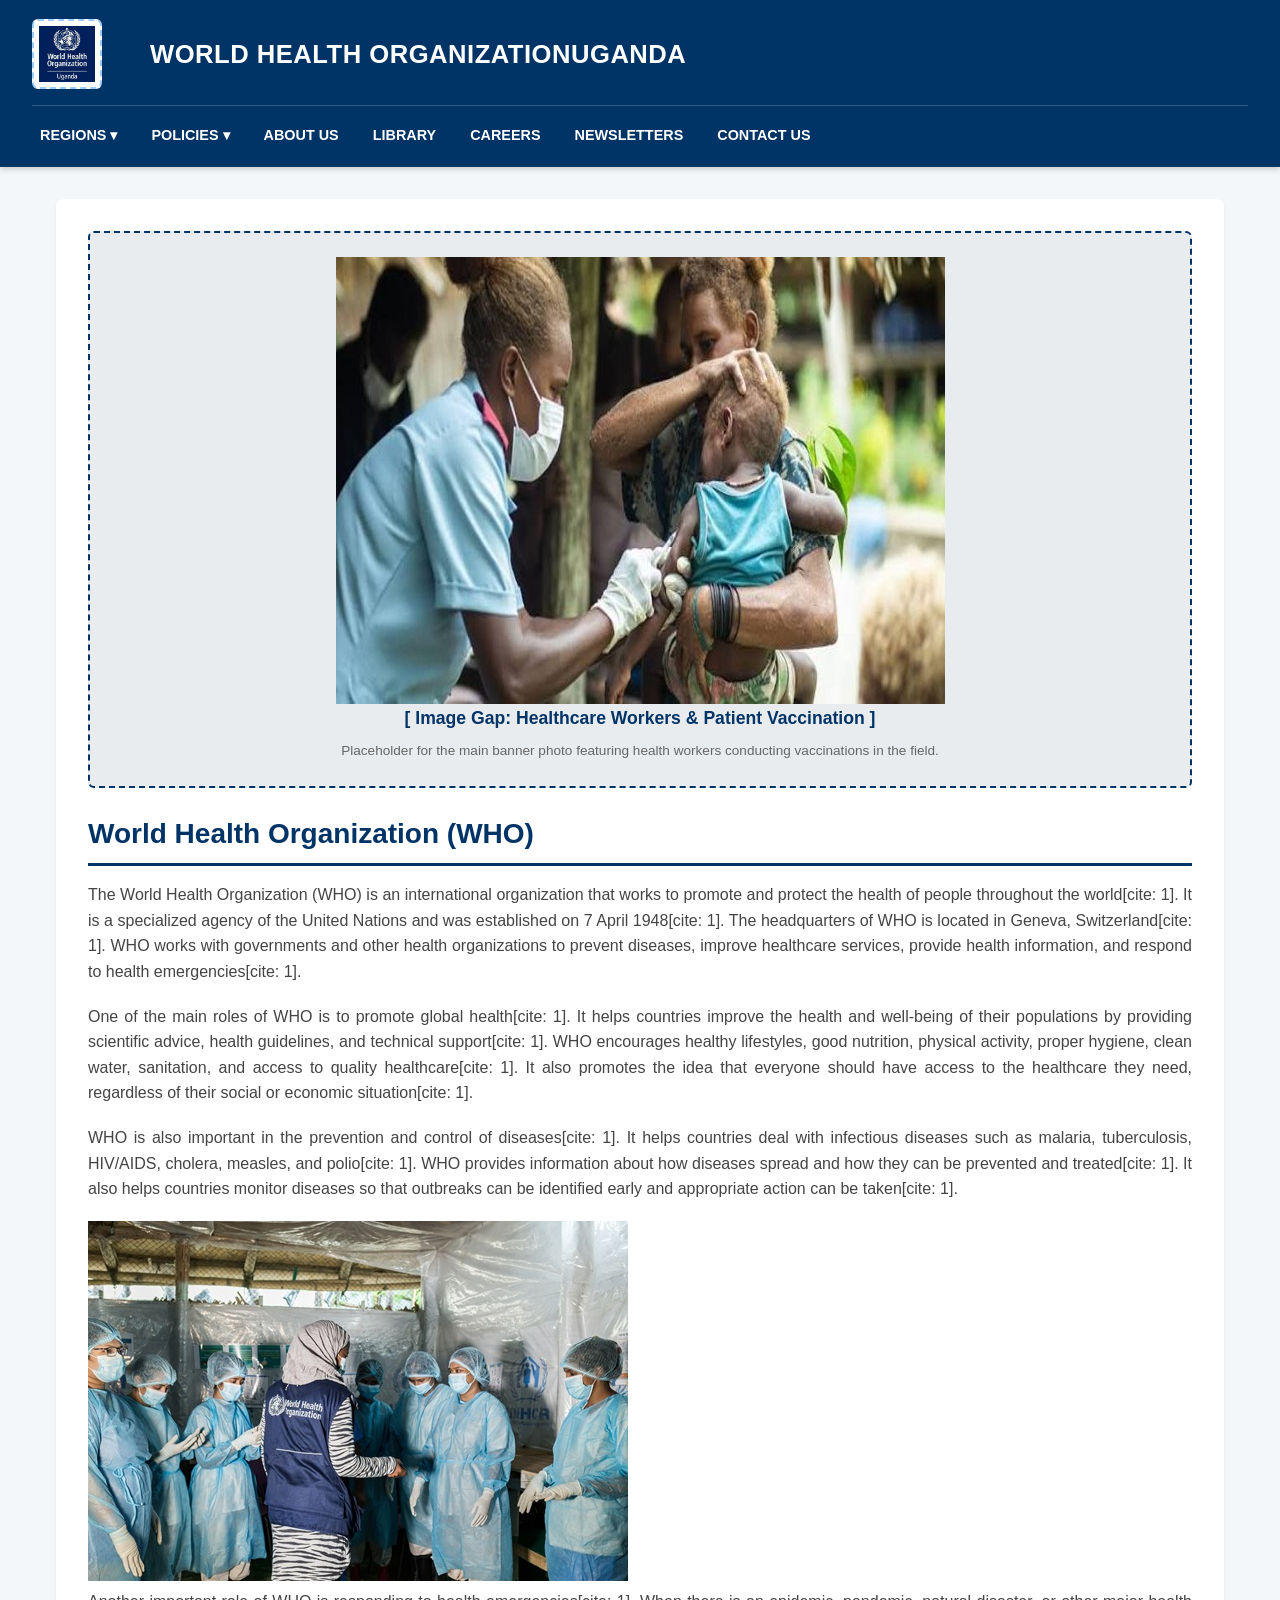
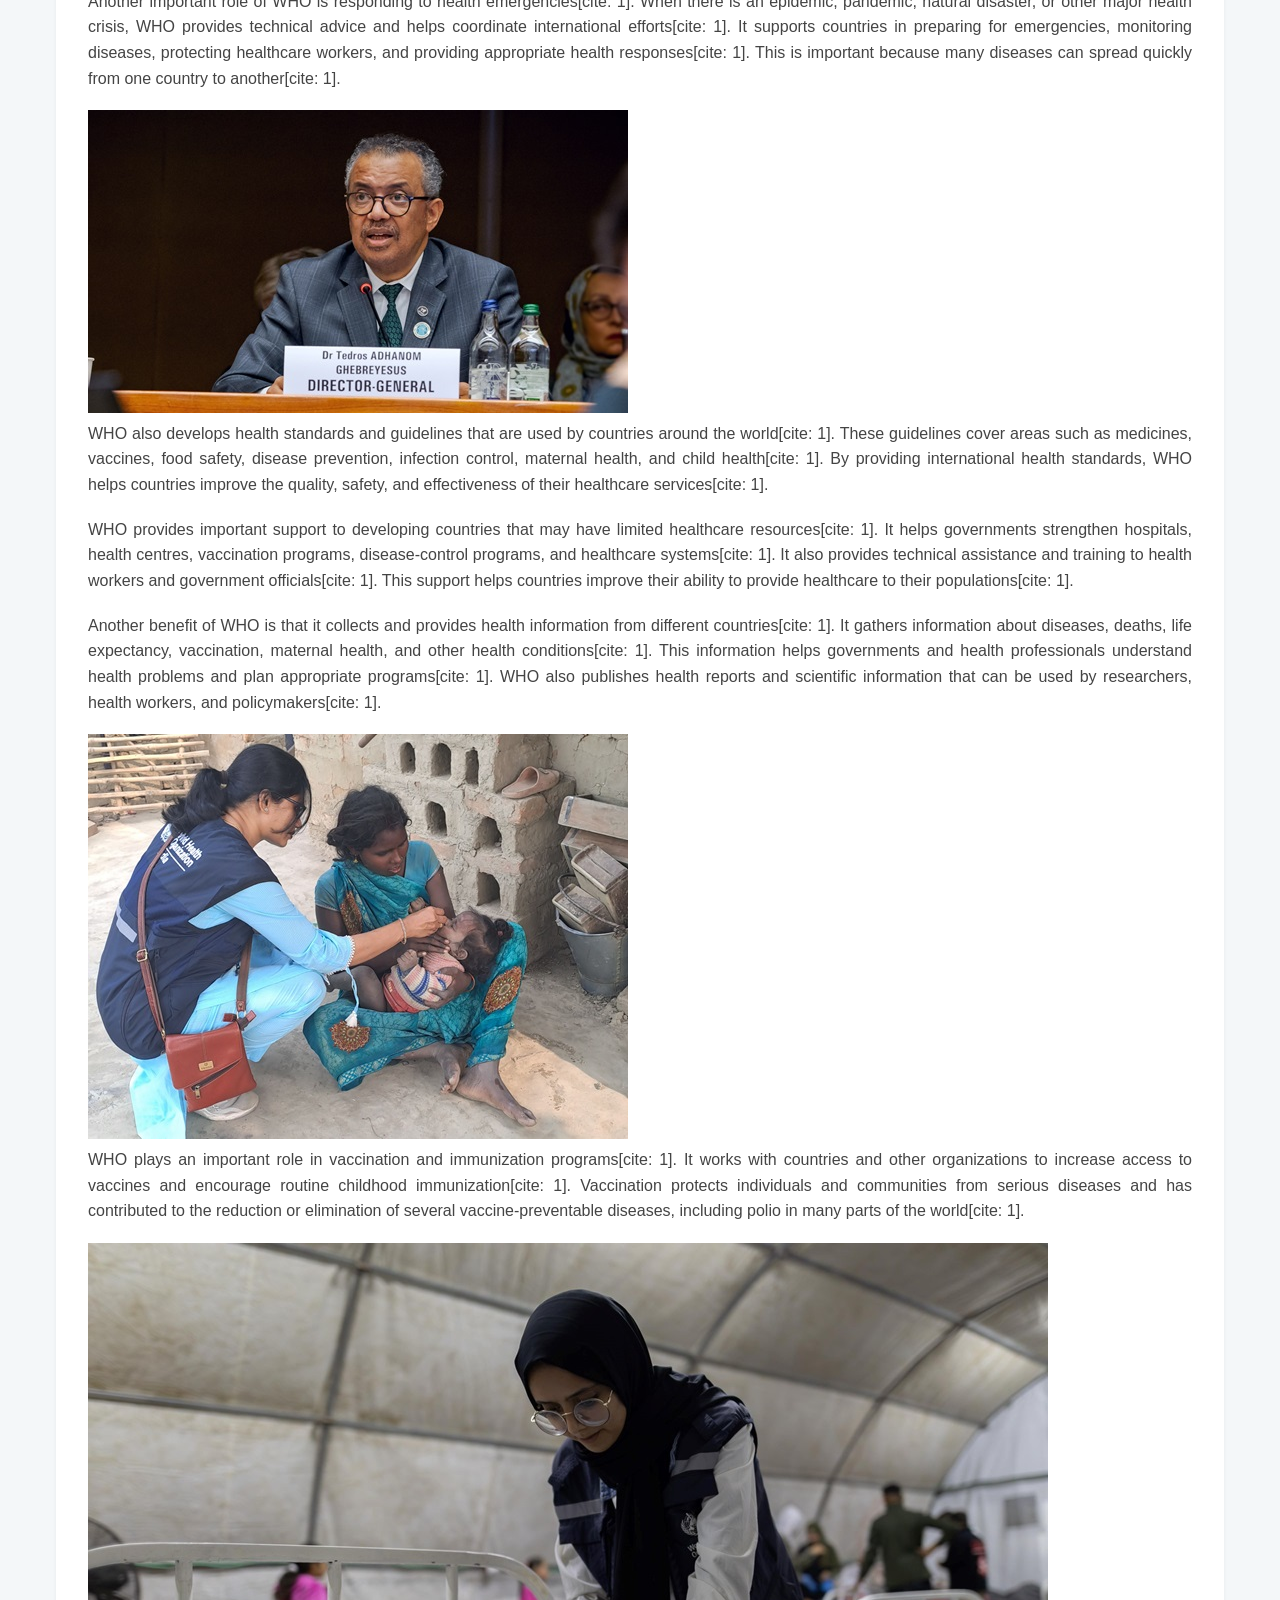
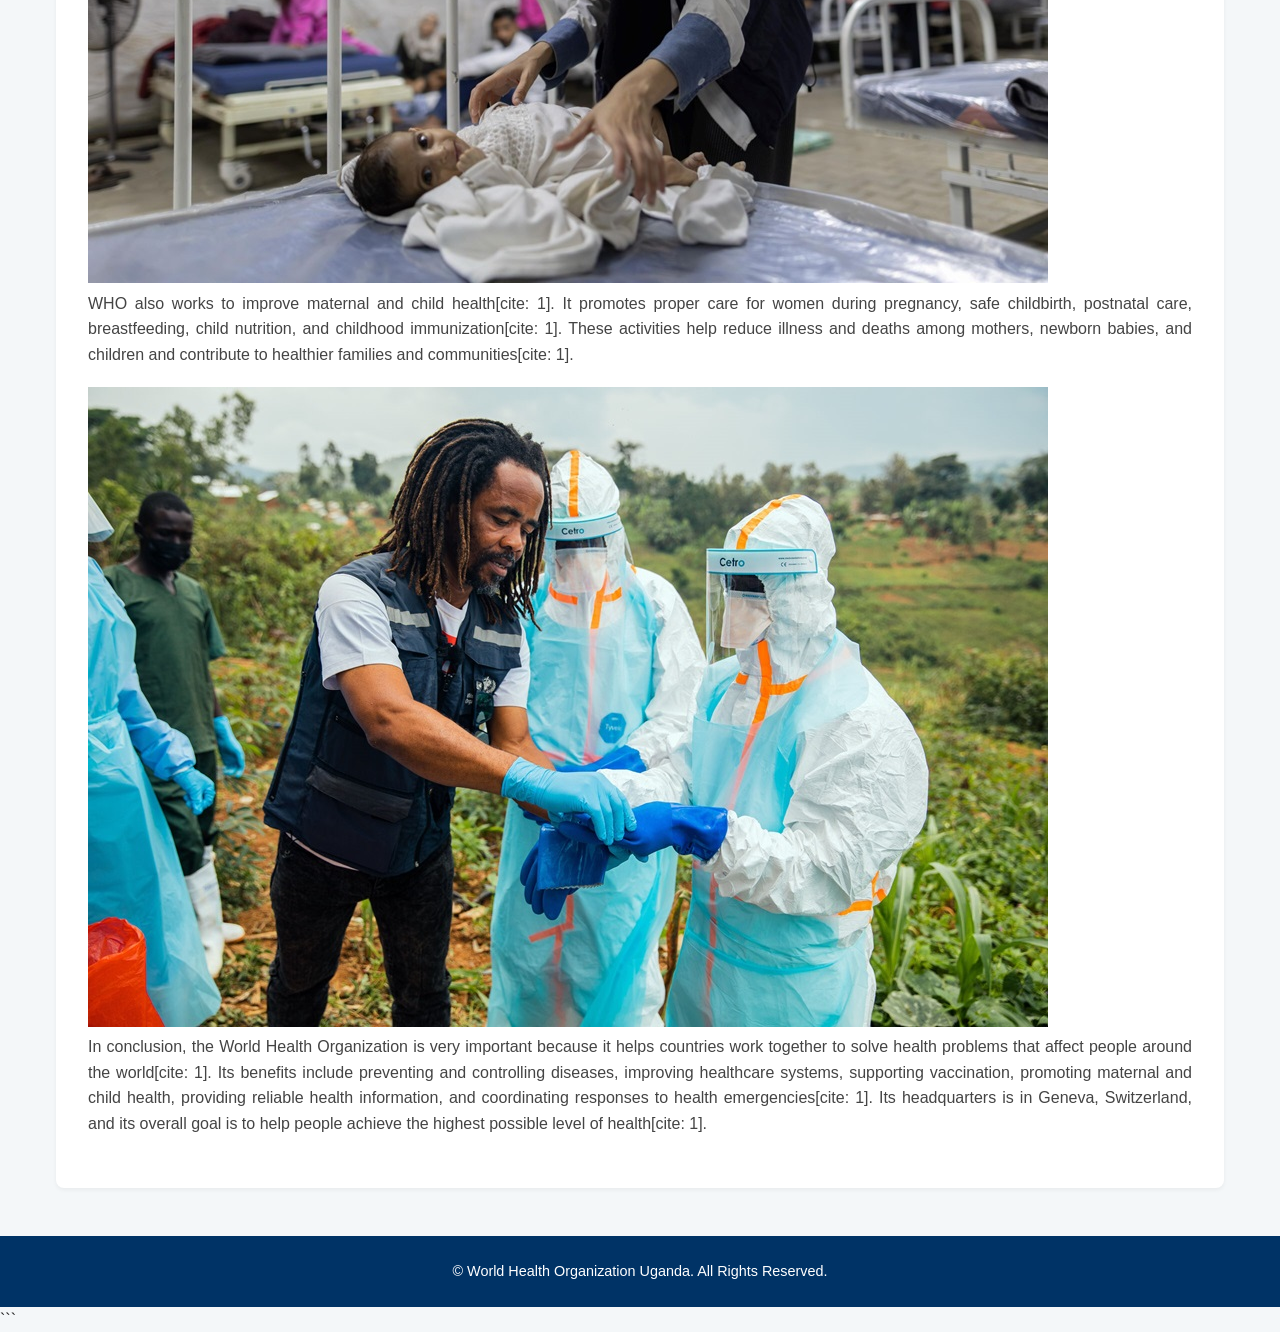
<file: index.html>
<!DOCTYPE html>
<html lang="en">
<head>
  <meta charset="UTF-8">
  <meta name="viewport" content="width=device-width, initial-scale=1.0">
  <title>World Health Organization - Uganda</title>
  <link rel="stylesheet" href="sytle.css">
</head>
<body>

  <!-- Header Section -->
  <header>
    <div class="header-top">
      <!-- Image Gap 1: Logo -->
      <div class="brand-logo-slot">
        <img src="image/LOGO.png">
      </div>
      <br>
      <br>

      <div class="brand-title">
        <h1>World Health OrganizationUganda</h1>
      </div>
    </div>
    
    <!-- Navigation Links & Dropdowns -->
    <nav>
      <ul>
        <li class="nav-item">
          <a href="#">REGIONS &#9662;</a>
          <div class="dropdown">
            <a href="#">AFRICA</a>
            <a href="#">AMERICA</a>
          </div>
        </li>
        <li class="nav-item">
          <a href="#">POLICIES &#9662;</a>
          <div class="dropdown">
            <a href="#">ETHICS</a>
            <a href="#">CYBER SECURITY</a>
          </div>
        </li>
        <li><a href="about us.html">ABOUT US</a></li>
        <li><a href="library.html">LIBRARY</a></li>
        <li><a href="#">CAREERS</a></li>
        <li><a href="#">NEWSLETTERS</a></li>
        <li><a href="#">CONTACT US</a></li>
      </ul>
      

      
    </nav>

  </header>

  <!-- Content Container -->
  <div class="container">
    
    <!-- Main Text Section -->
    <main>
      <!-- Image Gap 2: Header/Banner Image -->
      <div class="image-slot">
        <img src="image/Picture2.jpg" alt="pic2" class="pic">
        <span>[ Image Gap: Healthcare Workers & Patient Vaccination ]</span>
        <p>Placeholder for the main banner photo featuring health workers conducting vaccinations in the field.</p>
      </div>

      <h2>World Health Organization (WHO)</h2>

      <p>The World Health Organization (WHO) is an international organization that works to promote and protect the health of people throughout the world[cite: 1]. It is a specialized agency of the United Nations and was established on 7 April 1948[cite: 1]. The headquarters of WHO is located in Geneva, Switzerland[cite: 1]. WHO works with governments and other health organizations to prevent diseases, improve healthcare services, provide health information, and respond to health emergencies[cite: 1].</p>

      <p>One of the main roles of WHO is to promote global health[cite: 1]. It helps countries improve the health and well-being of their populations by providing scientific advice, health guidelines, and technical support[cite: 1]. WHO encourages healthy lifestyles, good nutrition, physical activity, proper hygiene, clean water, sanitation, and access to quality healthcare[cite: 1]. It also promotes the idea that everyone should have access to the healthcare they need, regardless of their social or economic situation[cite: 1].</p>

      <p>WHO is also important in the prevention and control of diseases[cite: 1]. It helps countries deal with infectious diseases such as malaria, tuberculosis, HIV/AIDS, cholera, measles, and polio[cite: 1]. WHO provides information about how diseases spread and how they can be prevented and treated[cite: 1]. It also helps countries monitor diseases so that outbreaks can be identified early and appropriate action can be taken[cite: 1].</p>
      <div>
        <img src="image/pic8.jpg" alt="pic8" class="pic">
      <p>Another important role of WHO is responding to health emergencies[cite: 1].
         When there is an epidemic, pandemic, natural disaster, or other major health crisis, 
         WHO provides technical advice and helps coordinate international efforts[cite: 1].
         It supports countries in preparing for emergencies, monitoring diseases, protecting healthcare workers, and providing appropriate health responses[cite: 1].
         This is important because many diseases can spread quickly from one country to another[cite: 1].</p>
      </div>
     <div>
      <img src="image/pic7.jpg" alt="pic7" class="pic">
      <p>WHO also develops health standards and guidelines that are used by countries around the world[cite: 1].
         These guidelines cover areas such as medicines, vaccines, food safety, disease prevention, infection control, maternal health, and child health[cite: 1]. 
         By providing international health standards, WHO helps countries improve the quality, safety, and effectiveness of their healthcare services[cite: 1].</p>
     </div>
      <p>WHO provides important support to developing countries that may have limited healthcare resources[cite: 1]. It helps governments strengthen hospitals, health centres, vaccination programs, disease-control programs, and healthcare systems[cite: 1]. It also provides technical assistance and training to health workers and government officials[cite: 1]. This support helps countries improve their ability to provide healthcare to their populations[cite: 1].</p>

      <p>Another benefit of WHO is that it collects and provides health information from different countries[cite: 1]. It gathers information about diseases, deaths, life expectancy, vaccination, maternal health, and other health conditions[cite: 1]. This information helps governments and health professionals understand health problems and plan appropriate programs[cite: 1]. WHO also publishes health reports and scientific information that can be used by researchers, health workers, and policymakers[cite: 1].</p>
      <div>
        <img src="image/pic6.jpg" alt="pic6" class="pic">
      <p>WHO plays an important role in vaccination and immunization programs[cite: 1]. It works with countries and other organizations to increase access to vaccines and encourage routine childhood immunization[cite: 1]. Vaccination protects individuals and communities from serious diseases and has contributed to the reduction or elimination of several vaccine-preventable diseases, including polio in many parts of the world[cite: 1].</p>
      </div>
     <div>
      <img src="image/pic5.jpg" alt="pic5">
      <p>WHO also works to improve maternal and child health[cite: 1]. It promotes proper care for women during pregnancy, safe childbirth, postnatal care, breastfeeding, child nutrition, and childhood immunization[cite: 1]. These activities help reduce illness and deaths among mothers, newborn babies, and children and contribute to healthier families and communities[cite: 1].</p>
     </div>
      <div>
       <img src="image/pic4.jpg" alt="pic4">
     <p>In conclusion, the World Health Organization is very important because it helps countries work together to solve health problems that affect people around the world[cite: 1]. Its benefits include preventing and controlling diseases, improving healthcare systems, supporting vaccination, promoting maternal and child health, providing reliable health information, and coordinating responses to health emergencies[cite: 1]. Its headquarters is in Geneva, Switzerland, and its overall goal is to help people achieve the highest possible level of health[cite: 1].</p>
      </div>
          </main>

    <!-- Sidebar Section -->
  

  </div>

  <!-- Footer -->
  <footer>
    <p>&copy; World Health Organization Uganda. All Rights Reserved.</p>
  </footer>

</body>
</html>

```
</file>
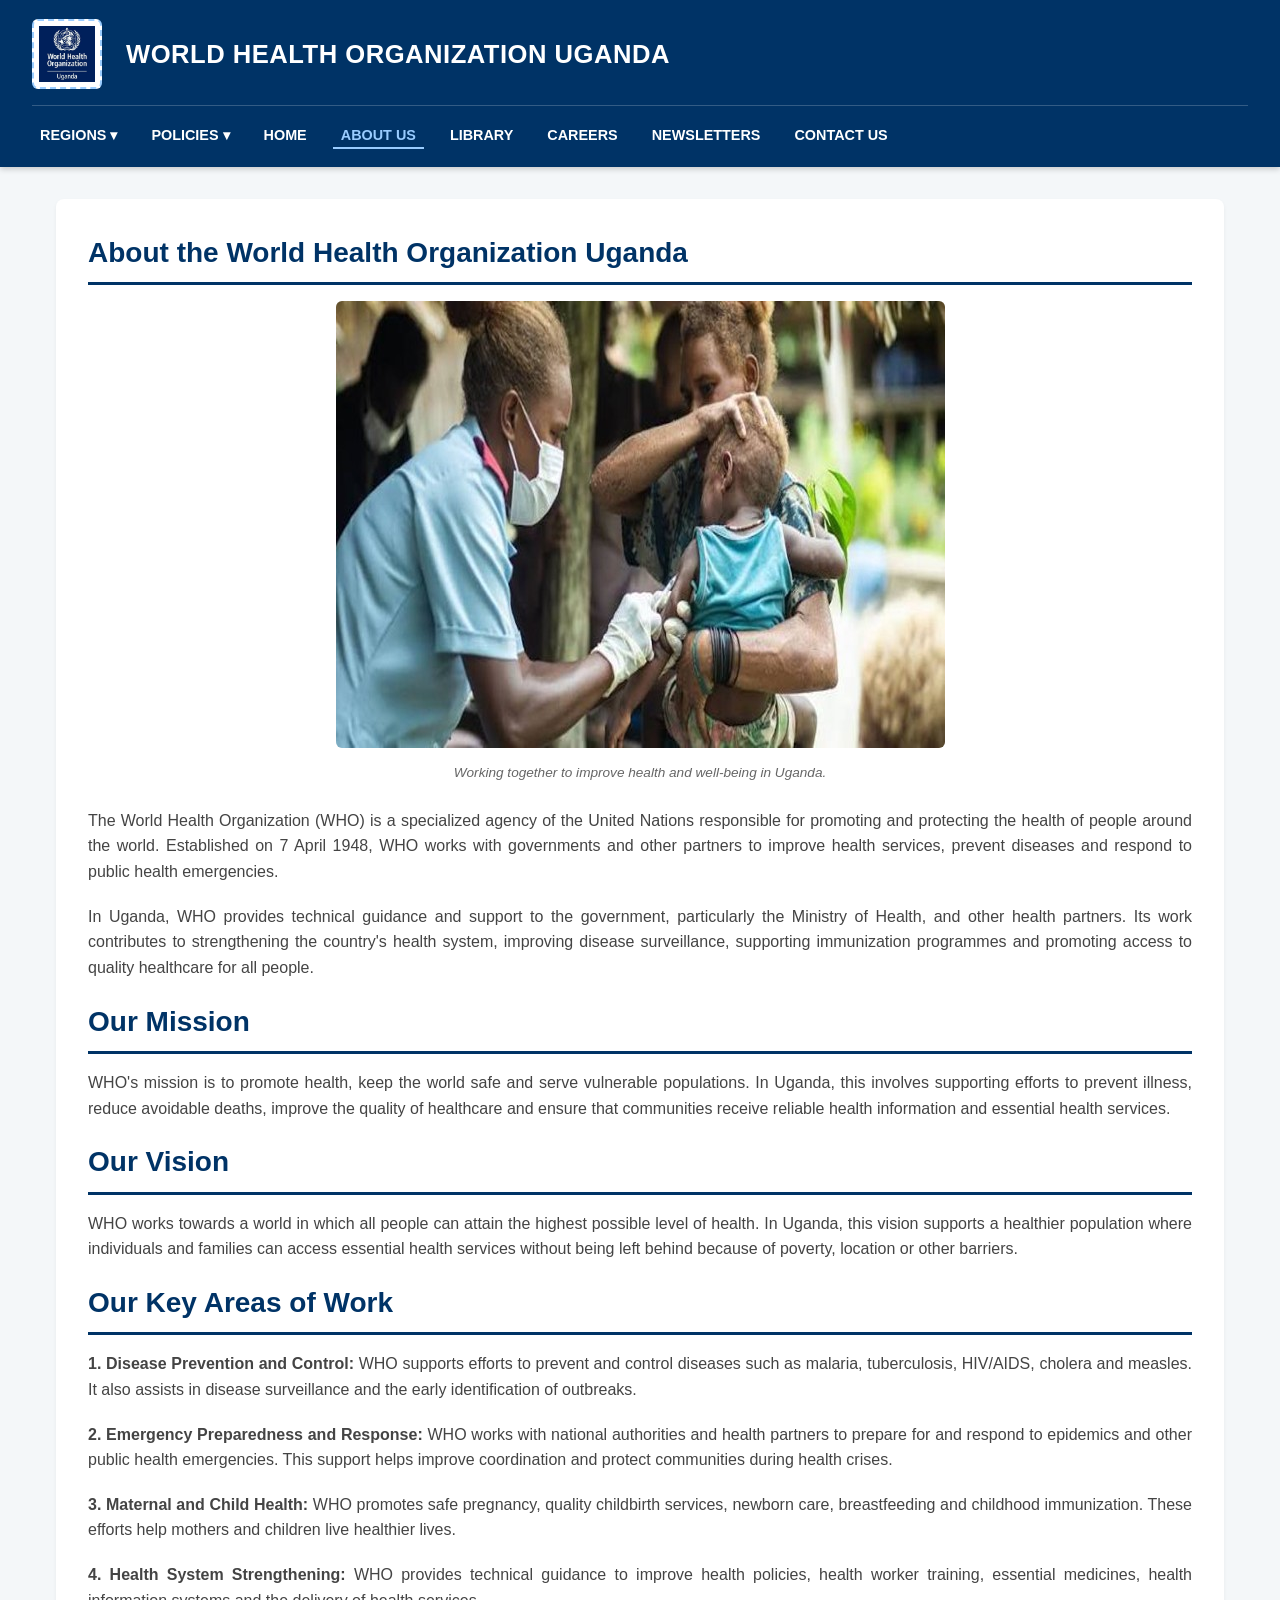
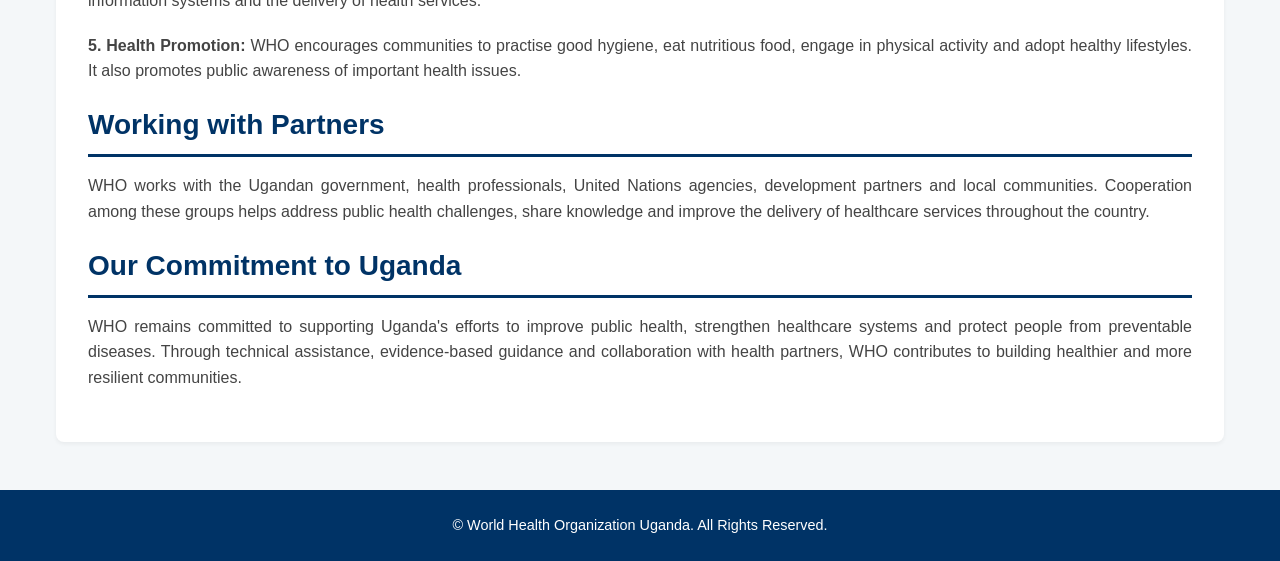
<file: about us.html>
<!DOCTYPE html>
<html lang="en">
<head>
    <meta charset="UTF-8">
    <meta name="viewport" content="width=device-width, initial-scale=1.0">
    <title>About Us - World Health Organization Uganda</title>

    <!-- Reuse the existing CSS file -->
    <link rel="stylesheet" href="./sytle.css">
</head>

<body>

    <!-- Header Section -->
    <header>
        <div class="header-top">

            <div class="brand-logo-slot">
                <img src="image/LOGO.png" alt="WHO Logo">
            </div>

            <div class="brand-title">
                <h1>World Health Organization Uganda</h1>
            </div>

        </div>

        <!-- Navigation Bar -->
        <nav>
      <ul>
        <li class="nav-item">
          <a href="#">REGIONS &#9662;</a>
          <div class="dropdown">
            <a href="africa.html">AFRICA</a>
            <a href="america.html">AMERICA</a>
          </div>
        </li>
        <li class="nav-item">
          <a href="#">POLICIES &#9662;</a>
          <div class="dropdown">
            <a href="ethics.html">ETHICS</a>
            <a href="cyber_security.html">CYBER SECURITY</a>
          </div>
        </li>
        <li><a href="index.html">HOME</a></li>
        <li><a href="about_us.html" aria-current="page">ABOUT US</a></li>
        <li><a href="library.html">LIBRARY</a></li>
        <li><a href="careers.html">CAREERS</a></li>
        <li><a href="newsletters.html">NEWSLETTERS</a></li>
        <li><a href="contact_us.html">CONTACT US</a></li>
      </ul>
    </nav>
    </header>

    <!-- Main Content -->
    <div class="container">

        <main class="about-content">

            <h2>About the World Health Organization Uganda</h2>

            <!-- One Relevant Image -->
            <div class="about-image">
                <img
                    src="image/Picture2.jpg"
                    alt="Healthcare workers providing vaccination services"
                >
                <p class="image-caption">
                    Working together to improve health and well-being in Uganda.
                </p>
            </div>

            <p>
                The World Health Organization (WHO) is a specialized agency
                of the United Nations responsible for promoting and protecting
                the health of people around the world. Established on
                7 April 1948, WHO works with governments and other partners
                to improve health services, prevent diseases and respond
                to public health emergencies.
            </p>

            <p>
                In Uganda, WHO provides technical guidance and support to
                the government, particularly the Ministry of Health, and
                other health partners. Its work contributes to strengthening
                the country's health system, improving disease surveillance,
                supporting immunization programmes and promoting access
                to quality healthcare for all people.
            </p>

            <h2>Our Mission</h2>

            <p>
                WHO's mission is to promote health, keep the world safe
                and serve vulnerable populations. In Uganda, this involves
                supporting efforts to prevent illness, reduce avoidable
                deaths, improve the quality of healthcare and ensure that
                communities receive reliable health information and
                essential health services.
            </p>

            <h2>Our Vision</h2>

            <p>
                WHO works towards a world in which all people can attain
                the highest possible level of health. In Uganda, this
                vision supports a healthier population where individuals
                and families can access essential health services without
                being left behind because of poverty, location or other
                barriers.
            </p>

            <h2>Our Key Areas of Work</h2>

            <p>
                <strong>1. Disease Prevention and Control:</strong>
                WHO supports efforts to prevent and control diseases such
                as malaria, tuberculosis, HIV/AIDS, cholera and measles.
                It also assists in disease surveillance and the early
                identification of outbreaks.
            </p>

            <p>
                <strong>2. Emergency Preparedness and Response:</strong>
                WHO works with national authorities and health partners
                to prepare for and respond to epidemics and other public
                health emergencies. This support helps improve coordination
                and protect communities during health crises.
            </p>

            <p>
                <strong>3. Maternal and Child Health:</strong>
                WHO promotes safe pregnancy, quality childbirth services,
                newborn care, breastfeeding and childhood immunization.
                These efforts help mothers and children live healthier lives.
            </p>

            <p>
                <strong>4. Health System Strengthening:</strong>
                WHO provides technical guidance to improve health policies,
                health worker training, essential medicines, health
                information systems and the delivery of health services.
            </p>

            <p>
                <strong>5. Health Promotion:</strong>
                WHO encourages communities to practise good hygiene,
                eat nutritious food, engage in physical activity and
                adopt healthy lifestyles. It also promotes public
                awareness of important health issues.
            </p>

            <h2>Working with Partners</h2>

            <p>
                WHO works with the Ugandan government, health professionals,
                United Nations agencies, development partners and local
                communities. Cooperation among these groups helps address
                public health challenges, share knowledge and improve
                the delivery of healthcare services throughout the country.
            </p>

            <h2>Our Commitment to Uganda</h2>

            <p>
                WHO remains committed to supporting Uganda's efforts
                to improve public health, strengthen healthcare systems
                and protect people from preventable diseases. Through
                technical assistance, evidence-based guidance and
                collaboration with health partners, WHO contributes
                to building healthier and more resilient communities.
            </p>

        </main>

    </div>

    <!-- Footer -->
    <footer>
        <p>
            &copy; World Health Organization Uganda.
            All Rights Reserved.
        </p>
    </footer>

</body>
</html>
</file>
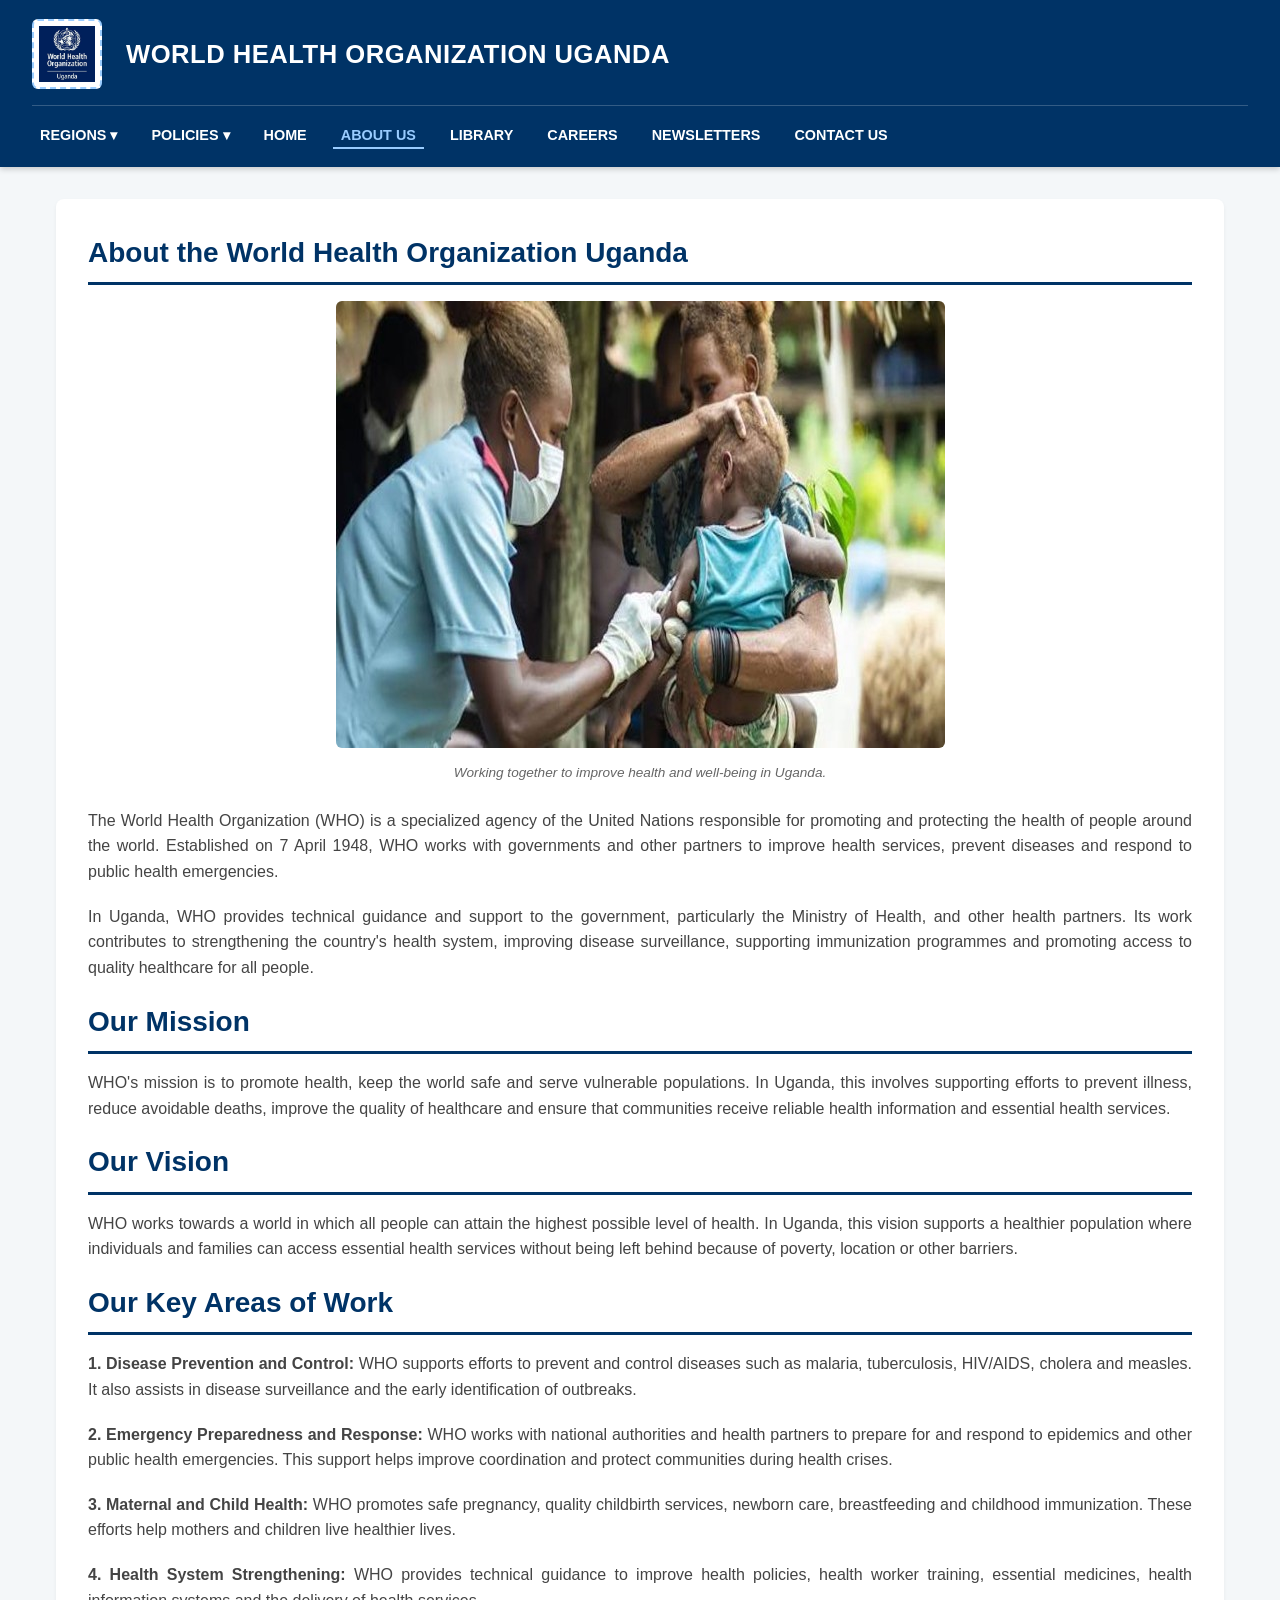
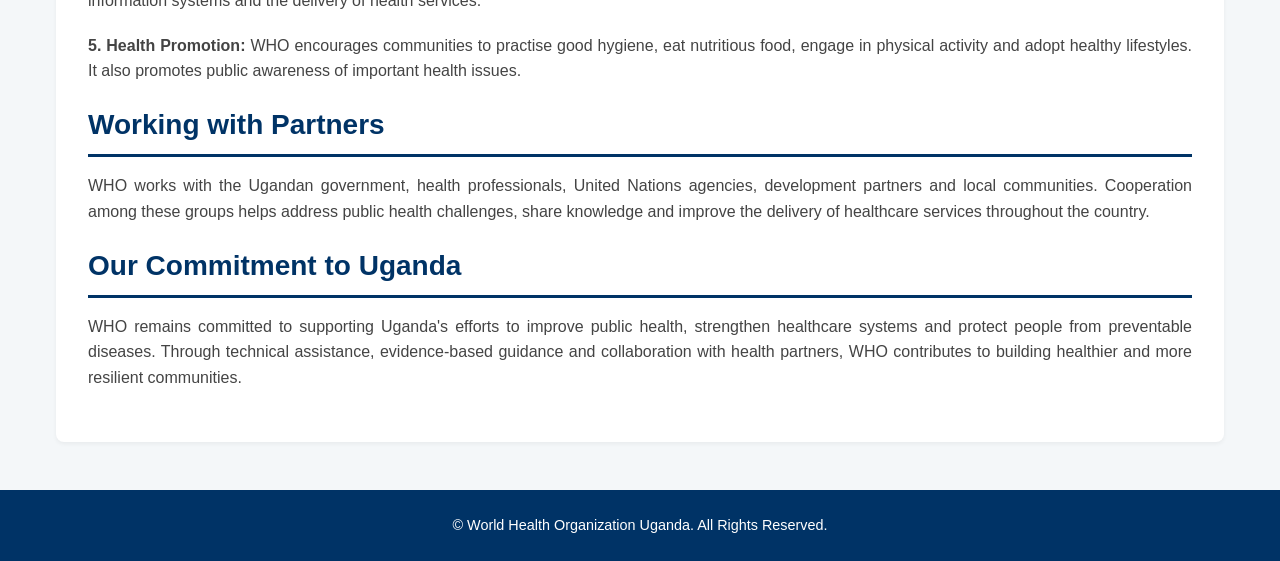
<file: about_us.html>
<!DOCTYPE html>
<html lang="en">
<head>
    <meta charset="UTF-8">
    <meta name="viewport" content="width=device-width, initial-scale=1.0">
    <title>About Us - World Health Organization Uganda</title>

    <!-- Reuse the existing CSS file -->
    <link rel="stylesheet" href="./sytle.css">
</head>

<body>

    <!-- Header Section -->
    <header>
        <div class="header-top">

            <div class="brand-logo-slot">
                <img src="image/LOGO.png" alt="WHO Logo">
            </div>

            <div class="brand-title">
                <h1>World Health Organization Uganda</h1>
            </div>

        </div>

        <!-- Navigation Bar -->
        <nav>
            <ul>
                <li class="nav-item">
                    <a href="#">REGIONS &#9662;</a>
                    <div class="dropdown">
                        <a href="#">AFRICA</a>
                        <a href="#">AMERICA</a>
                    </div>
                </li>

                <li class="nav-item">
                    <a href="#">POLICIES &#9662;</a>
                    <div class="dropdown">
                        <a href="#">ETHICS</a>
                        <a href="#">CYBER SECURITY</a>
                    </div>
                </li>

                <li>
                    <a href="index.html">HOME</a>
                </li>

                <li>
                    <a href="about.html" aria-current="page">ABOUT US</a>
                </li>

                <li><a href="#">LIBRARY</a></li>
                <li><a href="#">CAREERS</a></li>
                <li><a href="#">NEWSLETTERS</a></li>
                <li><a href="#">CONTACT US</a></li>
            </ul>
        </nav>
    </header>

    <!-- Main Content -->
    <div class="container">

        <main class="about-content">

            <h2>About the World Health Organization Uganda</h2>

            <!-- One Relevant Image -->
            <div class="about-image">
                <img
                    src="image/Picture2.jpg"
                    alt="Healthcare workers providing vaccination services"
                >
                <p class="image-caption">
                    Working together to improve health and well-being in Uganda.
                </p>
            </div>

            <p>
                The World Health Organization (WHO) is a specialized agency
                of the United Nations responsible for promoting and protecting
                the health of people around the world. Established on
                7 April 1948, WHO works with governments and other partners
                to improve health services, prevent diseases and respond
                to public health emergencies.
            </p>

            <p>
                In Uganda, WHO provides technical guidance and support to
                the government, particularly the Ministry of Health, and
                other health partners. Its work contributes to strengthening
                the country's health system, improving disease surveillance,
                supporting immunization programmes and promoting access
                to quality healthcare for all people.
            </p>

            <h2>Our Mission</h2>

            <p>
                WHO's mission is to promote health, keep the world safe
                and serve vulnerable populations. In Uganda, this involves
                supporting efforts to prevent illness, reduce avoidable
                deaths, improve the quality of healthcare and ensure that
                communities receive reliable health information and
                essential health services.
            </p>

            <h2>Our Vision</h2>

            <p>
                WHO works towards a world in which all people can attain
                the highest possible level of health. In Uganda, this
                vision supports a healthier population where individuals
                and families can access essential health services without
                being left behind because of poverty, location or other
                barriers.
            </p>

            <h2>Our Key Areas of Work</h2>

            <p>
                <strong>1. Disease Prevention and Control:</strong>
                WHO supports efforts to prevent and control diseases such
                as malaria, tuberculosis, HIV/AIDS, cholera and measles.
                It also assists in disease surveillance and the early
                identification of outbreaks.
            </p>

            <p>
                <strong>2. Emergency Preparedness and Response:</strong>
                WHO works with national authorities and health partners
                to prepare for and respond to epidemics and other public
                health emergencies. This support helps improve coordination
                and protect communities during health crises.
            </p>

            <p>
                <strong>3. Maternal and Child Health:</strong>
                WHO promotes safe pregnancy, quality childbirth services,
                newborn care, breastfeeding and childhood immunization.
                These efforts help mothers and children live healthier lives.
            </p>

            <p>
                <strong>4. Health System Strengthening:</strong>
                WHO provides technical guidance to improve health policies,
                health worker training, essential medicines, health
                information systems and the delivery of health services.
            </p>

            <p>
                <strong>5. Health Promotion:</strong>
                WHO encourages communities to practise good hygiene,
                eat nutritious food, engage in physical activity and
                adopt healthy lifestyles. It also promotes public
                awareness of important health issues.
            </p>

            <h2>Working with Partners</h2>

            <p>
                WHO works with the Ugandan government, health professionals,
                United Nations agencies, development partners and local
                communities. Cooperation among these groups helps address
                public health challenges, share knowledge and improve
                the delivery of healthcare services throughout the country.
            </p>

            <h2>Our Commitment to Uganda</h2>

            <p>
                WHO remains committed to supporting Uganda's efforts
                to improve public health, strengthen healthcare systems
                and protect people from preventable diseases. Through
                technical assistance, evidence-based guidance and
                collaboration with health partners, WHO contributes
                to building healthier and more resilient communities.
            </p>

        </main>

    </div>

    <!-- Footer -->
    <footer>
        <p>
            &copy; World Health Organization Uganda.
            All Rights Reserved.
        </p>
    </footer>

</body>
</html>
</file>
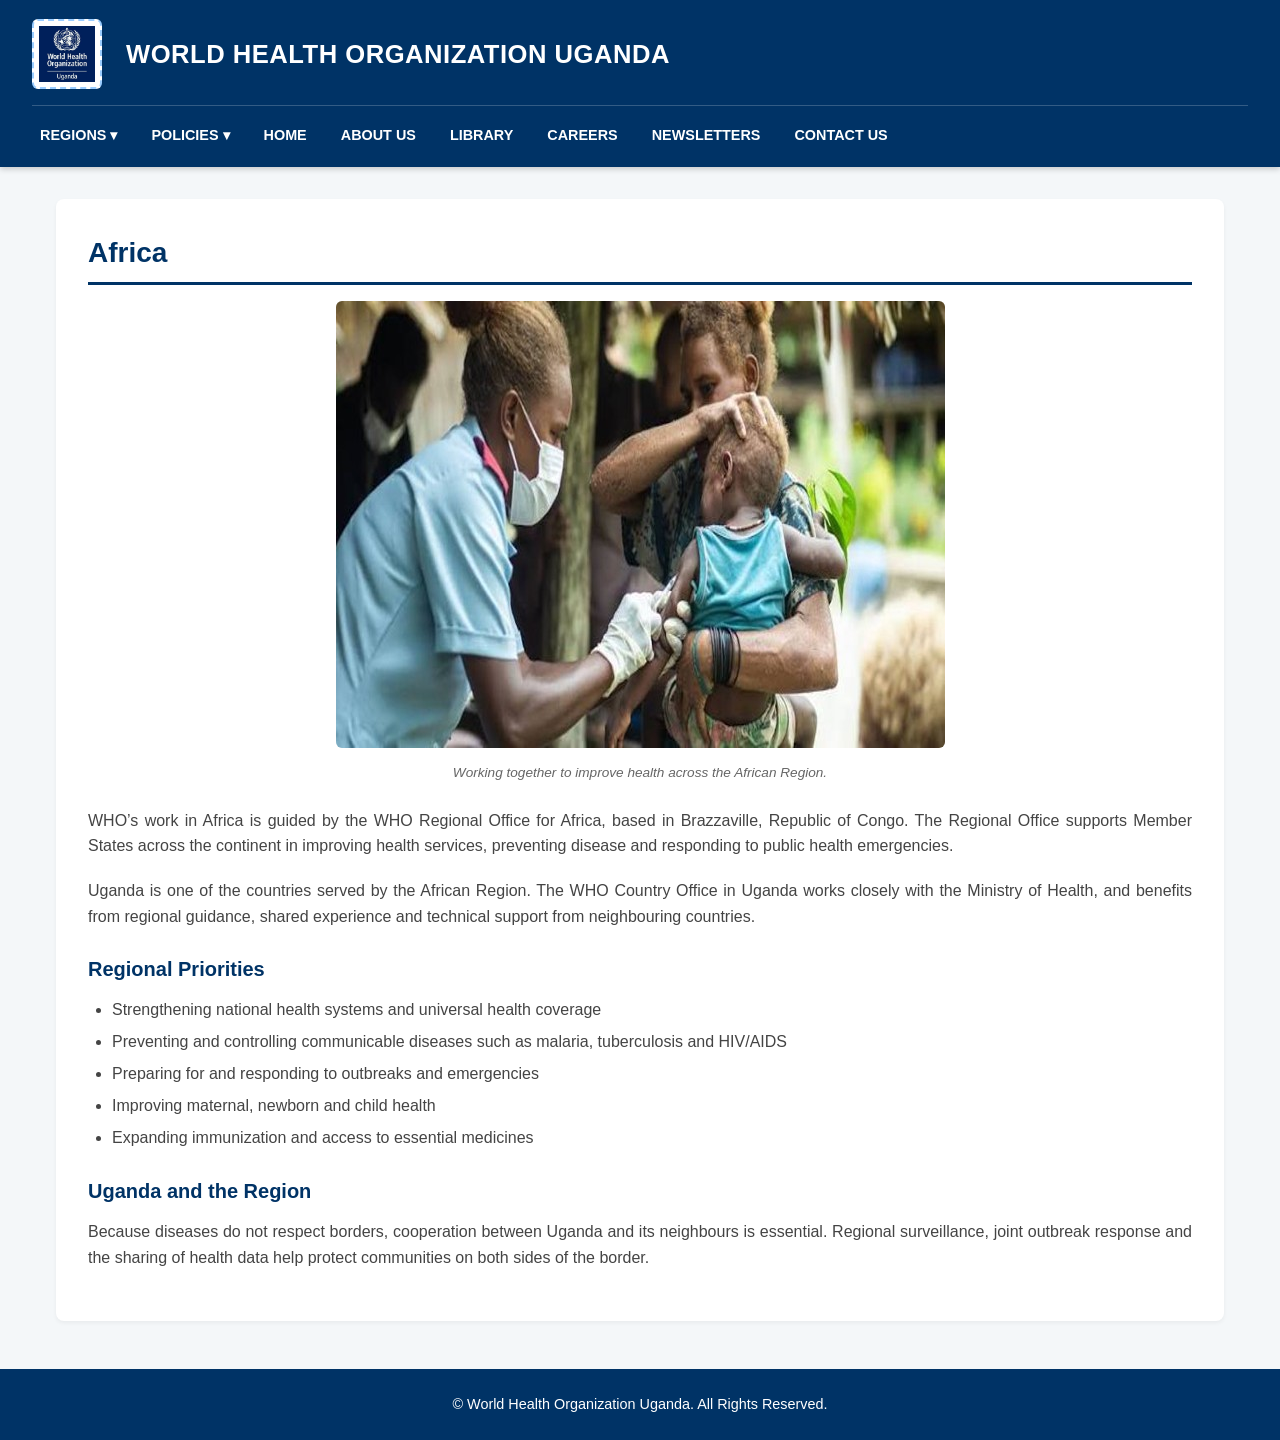
<file: africa.html>
<!DOCTYPE html>
<html lang="en">
<head>
  <meta charset="UTF-8">
  <meta name="viewport" content="width=device-width, initial-scale=1.0">
  <title>Africa - World Health Organization Uganda</title>
  <link rel="stylesheet" href="sytle.css">
</head>
<body>

  <!-- Header Section -->
  <header>
    <div class="header-top">
      <div class="brand-logo-slot">
        <img src="image/LOGO.png" alt="WHO Logo">
      </div>
      <div class="brand-title">
        <h1>World Health Organization Uganda</h1>
      </div>
    </div>

    <!-- Navigation Bar -->
    <nav>
      <ul>
        <li class="nav-item">
          <a href="#">REGIONS &#9662;</a>
          <div class="dropdown">
            <a href="africa.html" aria-current="page">AFRICA</a>
            <a href="america.html">AMERICA</a>
          </div>
        </li>
        <li class="nav-item">
          <a href="#">POLICIES &#9662;</a>
          <div class="dropdown">
            <a href="ethics.html">ETHICS</a>
            <a href="cyber_security.html">CYBER SECURITY</a>
          </div>
        </li>
        <li><a href="index.html">HOME</a></li>
        <li><a href="about_us.html">ABOUT US</a></li>
        <li><a href="library.html">LIBRARY</a></li>
        <li><a href="careers.html">CAREERS</a></li>
        <li><a href="newsletters.html">NEWSLETTERS</a></li>
        <li><a href="contact_us.html">CONTACT US</a></li>
      </ul>
    </nav>
  </header>

  <!-- Main Content -->
  <div class="container">
    <main>
      <h2>Africa</h2>

      <div class="about-image">
        <img src="image/Picture2.jpg" alt="Working together to improve health across the African Region.">
        <p class="image-caption">Working together to improve health across the African Region.</p>
      </div>

      <p>WHO&rsquo;s work in Africa is guided by the WHO Regional Office for Africa, based in Brazzaville, Republic of Congo. The Regional Office supports Member States across the continent in improving health services, preventing disease and responding to public health emergencies.</p>
      <p>Uganda is one of the countries served by the African Region. The WHO Country Office in Uganda works closely with the Ministry of Health, and benefits from regional guidance, shared experience and technical support from neighbouring countries.</p>
      <h3>Regional Priorities</h3>
      <ul>
        <li>Strengthening national health systems and universal health coverage</li>
        <li>Preventing and controlling communicable diseases such as malaria, tuberculosis and HIV/AIDS</li>
        <li>Preparing for and responding to outbreaks and emergencies</li>
        <li>Improving maternal, newborn and child health</li>
        <li>Expanding immunization and access to essential medicines</li>
      </ul>
      <h3>Uganda and the Region</h3>
      <p>Because diseases do not respect borders, cooperation between Uganda and its neighbours is essential. Regional surveillance, joint outbreak response and the sharing of health data help protect communities on both sides of the border.</p>

    </main>
  </div>

  <!-- Footer -->
  <footer>
    <p>&copy; World Health Organization Uganda. All Rights Reserved.</p>
  </footer>

</body>
</html>
</file>
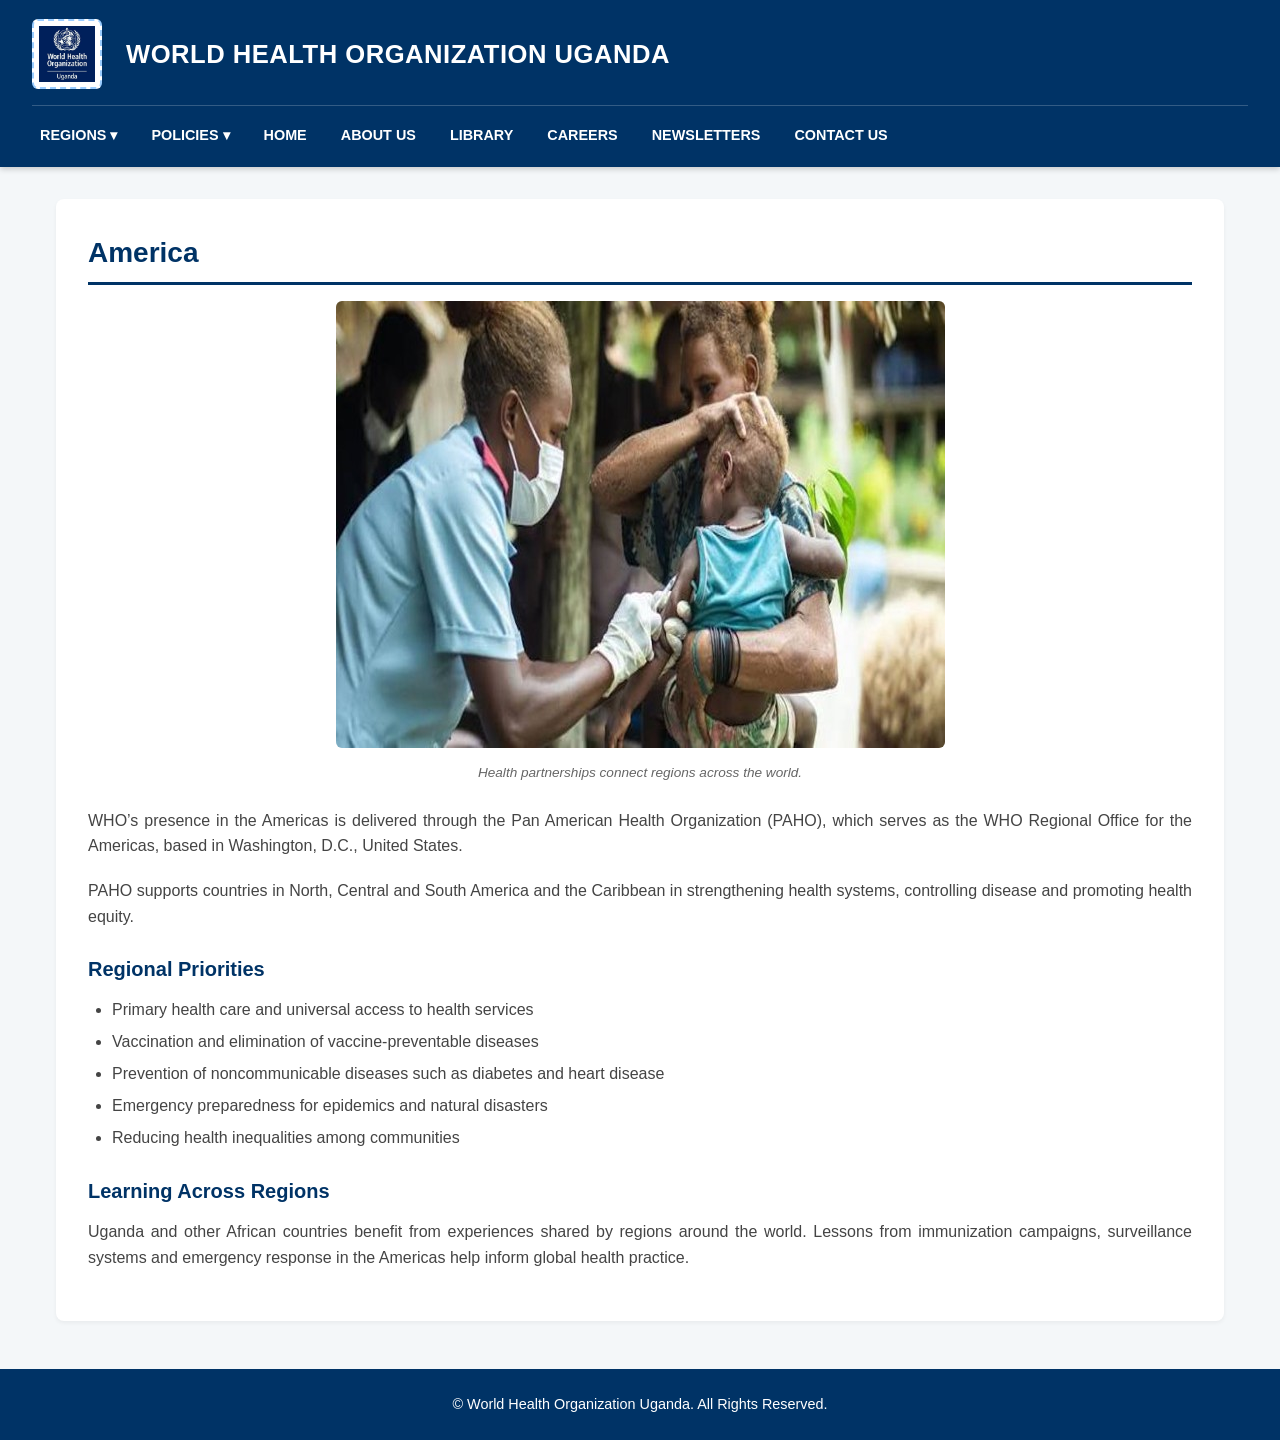
<file: america.html>
<!DOCTYPE html>
<html lang="en">
<head>
  <meta charset="UTF-8">
  <meta name="viewport" content="width=device-width, initial-scale=1.0">
  <title>America - World Health Organization Uganda</title>
  <link rel="stylesheet" href="sytle.css">
</head>
<body>

  <!-- Header Section -->
  <header>
    <div class="header-top">
      <div class="brand-logo-slot">
        <img src="image/LOGO.png" alt="WHO Logo">
      </div>
      <div class="brand-title">
        <h1>World Health Organization Uganda</h1>
      </div>
    </div>

    <!-- Navigation Bar -->
    <nav>
      <ul>
        <li class="nav-item">
          <a href="#">REGIONS &#9662;</a>
          <div class="dropdown">
            <a href="africa.html">AFRICA</a>
            <a href="america.html" aria-current="page">AMERICA</a>
          </div>
        </li>
        <li class="nav-item">
          <a href="#">POLICIES &#9662;</a>
          <div class="dropdown">
            <a href="ethics.html">ETHICS</a>
            <a href="cyber_security.html">CYBER SECURITY</a>
          </div>
        </li>
        <li><a href="index.html">HOME</a></li>
        <li><a href="about_us.html">ABOUT US</a></li>
        <li><a href="library.html">LIBRARY</a></li>
        <li><a href="careers.html">CAREERS</a></li>
        <li><a href="newsletters.html">NEWSLETTERS</a></li>
        <li><a href="contact_us.html">CONTACT US</a></li>
      </ul>
    </nav>
  </header>

  <!-- Main Content -->
  <div class="container">
    <main>
      <h2>America</h2>

      <div class="about-image">
        <img src="image/Picture2.jpg" alt="Health partnerships connect regions across the world.">
        <p class="image-caption">Health partnerships connect regions across the world.</p>
      </div>

      <p>WHO&rsquo;s presence in the Americas is delivered through the Pan American Health Organization (PAHO), which serves as the WHO Regional Office for the Americas, based in Washington, D.C., United States.</p>
      <p>PAHO supports countries in North, Central and South America and the Caribbean in strengthening health systems, controlling disease and promoting health equity.</p>
      <h3>Regional Priorities</h3>
      <ul>
        <li>Primary health care and universal access to health services</li>
        <li>Vaccination and elimination of vaccine-preventable diseases</li>
        <li>Prevention of noncommunicable diseases such as diabetes and heart disease</li>
        <li>Emergency preparedness for epidemics and natural disasters</li>
        <li>Reducing health inequalities among communities</li>
      </ul>
      <h3>Learning Across Regions</h3>
      <p>Uganda and other African countries benefit from experiences shared by regions around the world. Lessons from immunization campaigns, surveillance systems and emergency response in the Americas help inform global health practice.</p>

    </main>
  </div>

  <!-- Footer -->
  <footer>
    <p>&copy; World Health Organization Uganda. All Rights Reserved.</p>
  </footer>

</body>
</html>
</file>
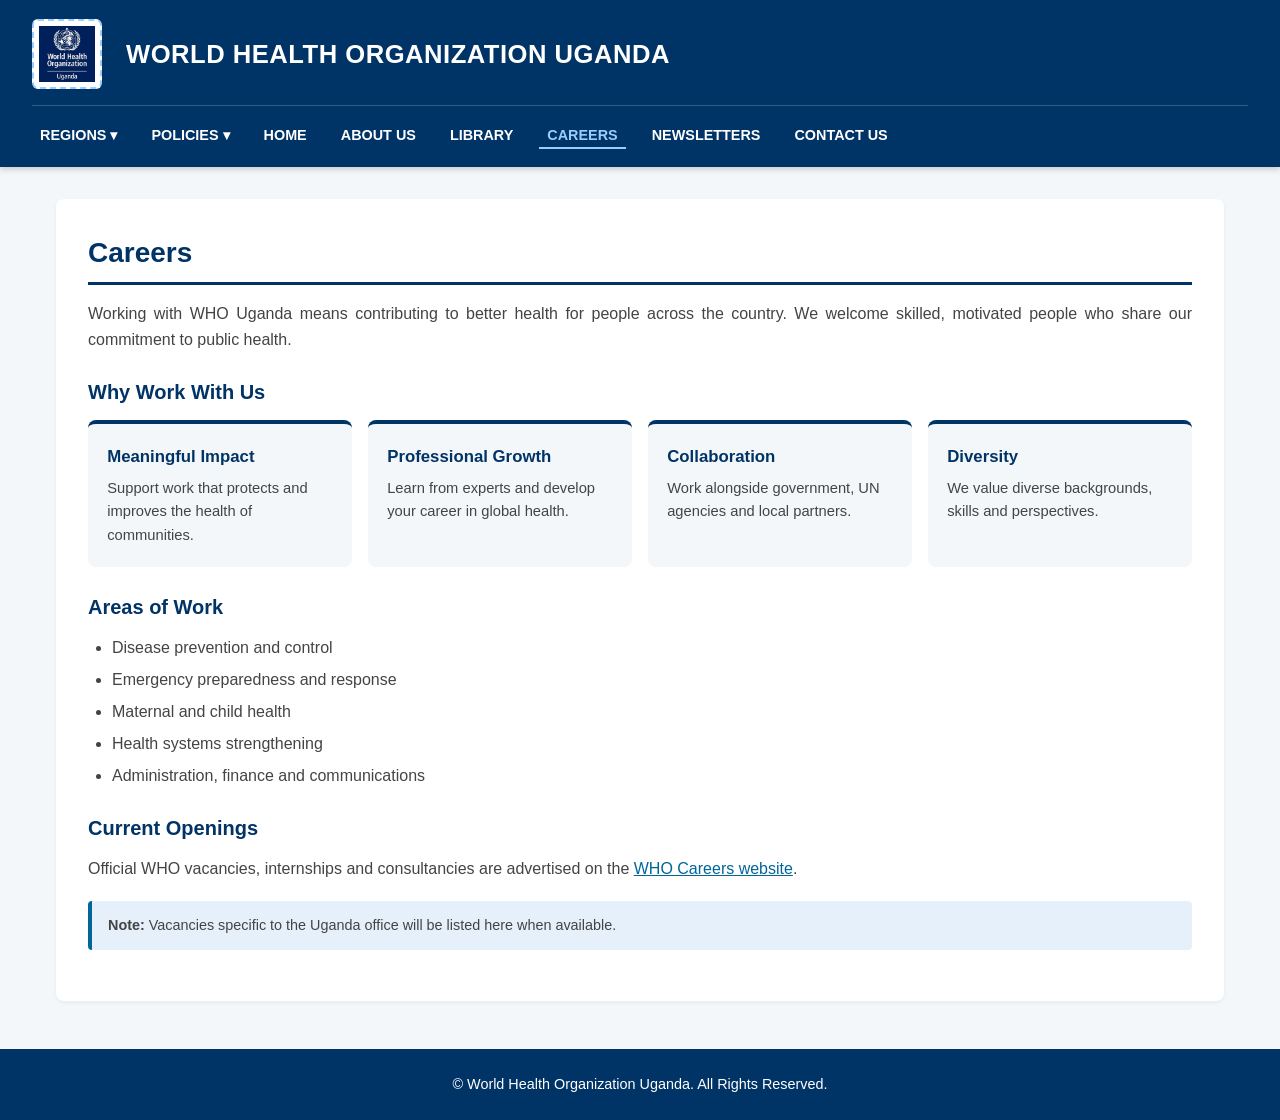
<file: careers.html>
<!DOCTYPE html>
<html lang="en">
<head>
  <meta charset="UTF-8">
  <meta name="viewport" content="width=device-width, initial-scale=1.0">
  <title>Careers - World Health Organization Uganda</title>
  <link rel="stylesheet" href="sytle.css">
</head>
<body>

  <!-- Header Section -->
  <header>
    <div class="header-top">
      <div class="brand-logo-slot">
        <img src="image/LOGO.png" alt="WHO Logo">
      </div>
      <div class="brand-title">
        <h1>World Health Organization Uganda</h1>
      </div>
    </div>

    <!-- Navigation Bar -->
    <nav>
      <ul>
        <li class="nav-item">
          <a href="#">REGIONS &#9662;</a>
          <div class="dropdown">
            <a href="africa.html">AFRICA</a>
            <a href="america.html">AMERICA</a>
          </div>
        </li>
        <li class="nav-item">
          <a href="#">POLICIES &#9662;</a>
          <div class="dropdown">
            <a href="ethics.html">ETHICS</a>
            <a href="cyber_security.html">CYBER SECURITY</a>
          </div>
        </li>
        <li><a href="index.html">HOME</a></li>
        <li><a href="about_us.html">ABOUT US</a></li>
        <li><a href="library.html">LIBRARY</a></li>
        <li><a href="careers.html" aria-current="page">CAREERS</a></li>
        <li><a href="newsletters.html">NEWSLETTERS</a></li>
        <li><a href="contact_us.html">CONTACT US</a></li>
      </ul>
    </nav>
  </header>

  <!-- Main Content -->
  <div class="container">
    <main>
      <h2>Careers</h2>

      <p>Working with WHO Uganda means contributing to better health for people across the country. We welcome skilled, motivated people who share our commitment to public health.</p>
      <h3>Why Work With Us</h3>
      <div class="card-grid">
        <div class="info-card"><h3>Meaningful Impact</h3><p>Support work that protects and improves the health of communities.</p></div>
        <div class="info-card"><h3>Professional Growth</h3><p>Learn from experts and develop your career in global health.</p></div>
        <div class="info-card"><h3>Collaboration</h3><p>Work alongside government, UN agencies and local partners.</p></div>
        <div class="info-card"><h3>Diversity</h3><p>We value diverse backgrounds, skills and perspectives.</p></div>
      </div>

      <h3>Areas of Work</h3>
      <ul>
        <li>Disease prevention and control</li>
        <li>Emergency preparedness and response</li>
        <li>Maternal and child health</li>
        <li>Health systems strengthening</li>
        <li>Administration, finance and communications</li>
      </ul>
      <h3>Current Openings</h3>
      <p>Official WHO vacancies, internships and consultancies are advertised on the <a href="https://careers.who.int" target="_blank" rel="noopener">WHO Careers website</a>.</p>
<p class="notice"><strong>Note:</strong> Vacancies specific to the Uganda office will be listed here when available.</p>

    </main>
  </div>

  <!-- Footer -->
  <footer>
    <p>&copy; World Health Organization Uganda. All Rights Reserved.</p>
  </footer>

</body>
</html>
</file>
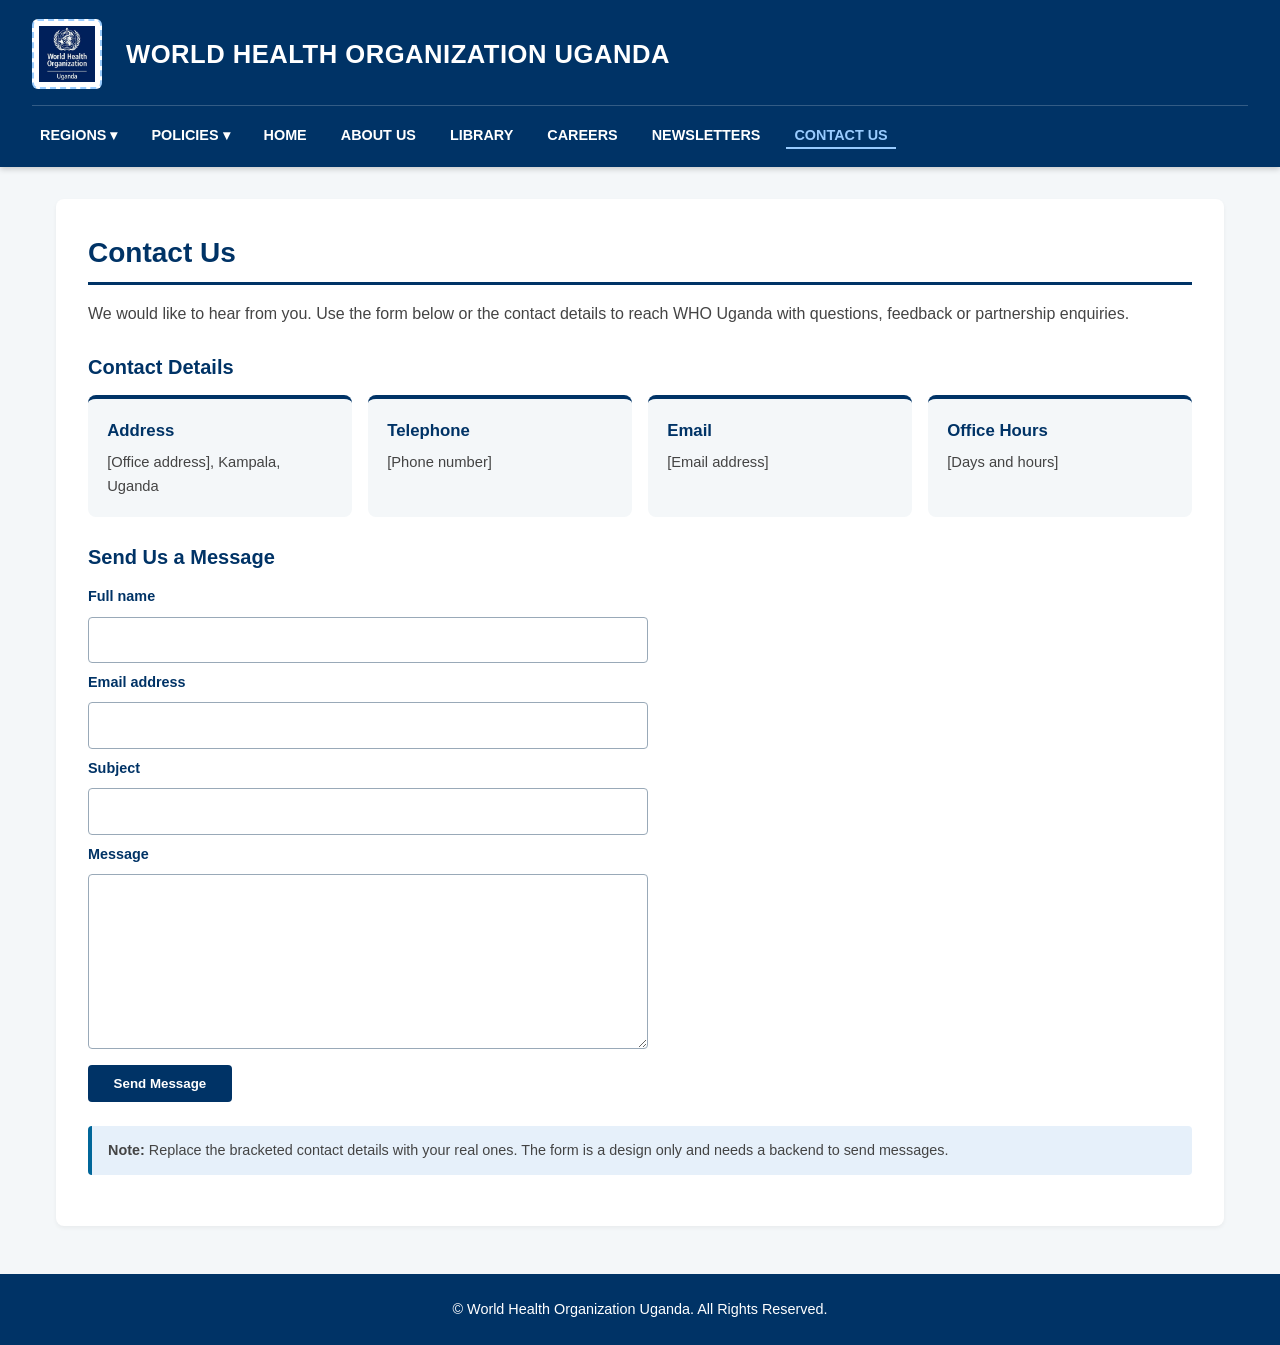
<file: contact us.html>
<!DOCTYPE html>
<html lang="en">
<head>
  <meta charset="UTF-8">
  <meta name="viewport" content="width=device-width, initial-scale=1.0">
  <title>Contact Us - World Health Organization Uganda</title>
  <link rel="stylesheet" href="sytle.css">
</head>
<body>

  <!-- Header Section -->
  <header>
    <div class="header-top">
      <div class="brand-logo-slot">
        <img src="image/LOGO.png" alt="WHO Logo">
      </div>
      <div class="brand-title">
        <h1>World Health Organization Uganda</h1>
      </div>
    </div>

    <!-- Navigation Bar -->
    <nav>
      <ul>
        <li class="nav-item">
          <a href="#">REGIONS &#9662;</a>
          <div class="dropdown">
            <a href="africa.html">AFRICA</a>
            <a href="america.html">AMERICA</a>
          </div>
        </li>
        <li class="nav-item">
          <a href="#">POLICIES &#9662;</a>
          <div class="dropdown">
            <a href="ethics.html">ETHICS</a>
            <a href="cyber_security.html">CYBER SECURITY</a>
          </div>
        </li>
        <li><a href="index.html">HOME</a></li>
        <li><a href="about_us.html">ABOUT US</a></li>
        <li><a href="library.html">LIBRARY</a></li>
        <li><a href="careers.html">CAREERS</a></li>
        <li><a href="newsletters.html">NEWSLETTERS</a></li>
        <li><a href="contact_us.html" aria-current="page">CONTACT US</a></li>
      </ul>
    </nav>
  </header>

  <!-- Main Content -->
  <div class="container">
    <main>
      <h2>Contact Us</h2>

      <p>We would like to hear from you. Use the form below or the contact details to reach WHO Uganda with questions, feedback or partnership enquiries.</p>
      <h3>Contact Details</h3>
      <div class="card-grid">
        <div class="info-card"><h4>Address</h4><p>[Office address], Kampala, Uganda</p></div>
        <div class="info-card"><h4>Telephone</h4><p>[Phone number]</p></div>
        <div class="info-card"><h4>Email</h4><p>[Email address]</p></div>
        <div class="info-card"><h4>Office Hours</h4><p>[Days and hours]</p></div>
      </div>
      <h3>Send Us a Message</h3>
      <form class="site-form" action="#" method="post">
        <label for="c-name">Full name</label>
        <input type="text" id="c-name" name="name" required>
        <label for="c-email">Email address</label>
        <input type="email" id="c-email" name="email" required>
        <label for="c-subject">Subject</label>
        <input type="text" id="c-subject" name="subject" required>
        <label for="c-msg">Message</label>
        <textarea id="c-msg" name="message" rows="6" required></textarea>
        <button type="submit">Send Message</button>
      </form>
<p class="notice"><strong>Note:</strong> Replace the bracketed contact details with your real ones. The form is a design only and needs a backend to send messages.</p>

    </main>
  </div>

  <!-- Footer -->
  <footer>
    <p>&copy; World Health Organization Uganda. All Rights Reserved.</p>
  </footer>

</body>
</html>
</file>
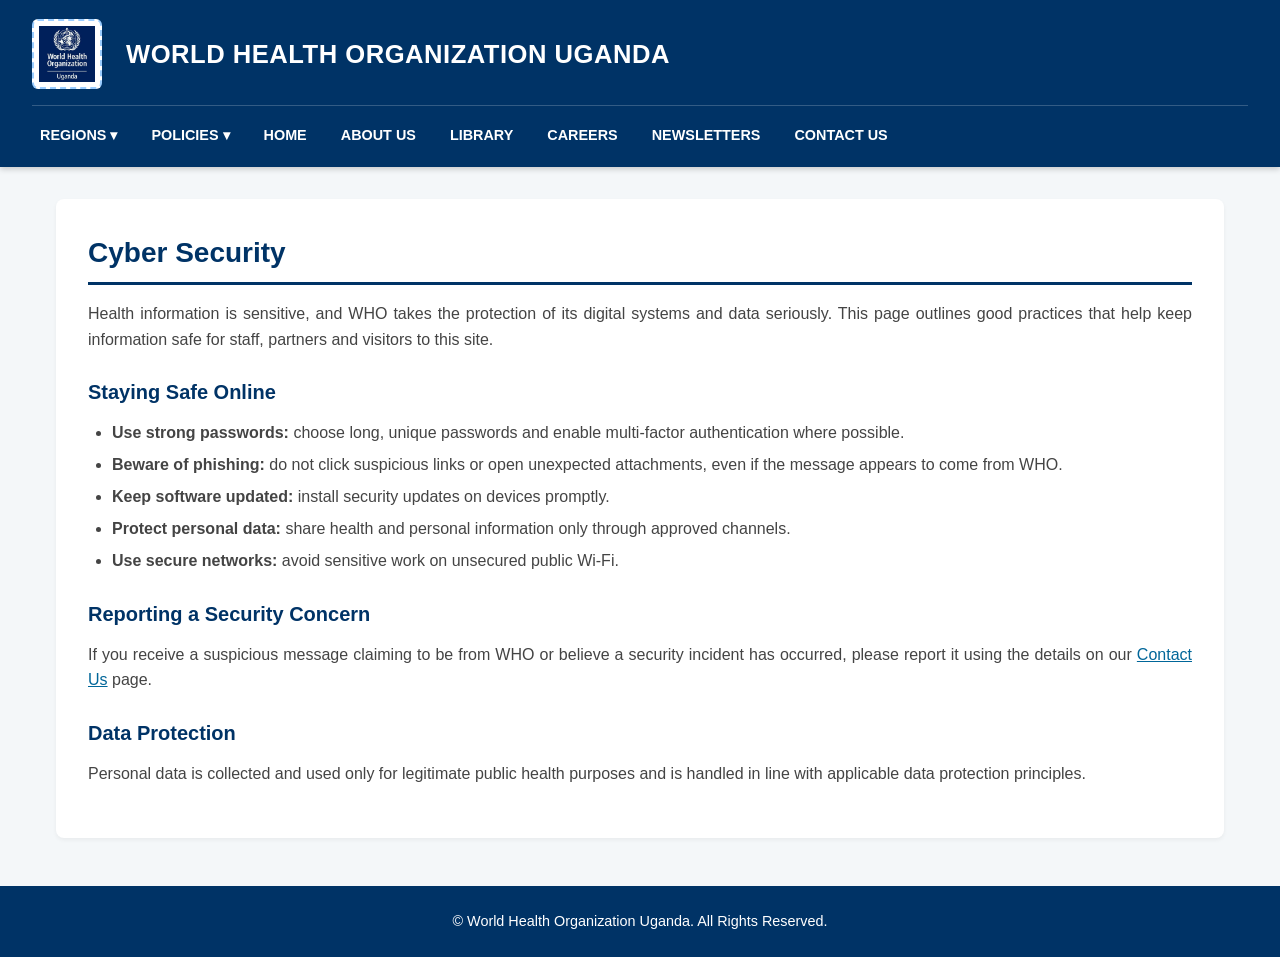
<file: cyber security.html>
<!DOCTYPE html>
<html lang="en">
<head>
  <meta charset="UTF-8">
  <meta name="viewport" content="width=device-width, initial-scale=1.0">
  <title>Cyber Security - World Health Organization Uganda</title>
  <link rel="stylesheet" href="sytle.css">
</head>
<body>

  <!-- Header Section -->
  <header>
    <div class="header-top">
      <div class="brand-logo-slot">
        <img src="image/LOGO.png" alt="WHO Logo">
      </div>
      <div class="brand-title">
        <h1>World Health Organization Uganda</h1>
      </div>
    </div>

    <!-- Navigation Bar -->
    <nav>
      <ul>
        <li class="nav-item">
          <a href="#">REGIONS &#9662;</a>
          <div class="dropdown">
            <a href="africa.html">AFRICA</a>
            <a href="america.html">AMERICA</a>
          </div>
        </li>
        <li class="nav-item">
          <a href="#">POLICIES &#9662;</a>
          <div class="dropdown">
            <a href="ethics.html">ETHICS</a>
            <a href="cyber_security.html" aria-current="page">CYBER SECURITY</a>
          </div>
        </li>
        <li><a href="index.html">HOME</a></li>
        <li><a href="about_us.html">ABOUT US</a></li>
        <li><a href="library.html">LIBRARY</a></li>
        <li><a href="careers.html">CAREERS</a></li>
        <li><a href="newsletters.html">NEWSLETTERS</a></li>
        <li><a href="contact_us.html">CONTACT US</a></li>
      </ul>
    </nav>
  </header>

  <!-- Main Content -->
  <div class="container">
    <main>
      <h2>Cyber Security</h2>

      <p>Health information is sensitive, and WHO takes the protection of its digital systems and data seriously. This page outlines good practices that help keep information safe for staff, partners and visitors to this site.</p>
      <h3>Staying Safe Online</h3>
      <ul>
        <li><strong>Use strong passwords:</strong> choose long, unique passwords and enable multi-factor authentication where possible.</li>
        <li><strong>Beware of phishing:</strong> do not click suspicious links or open unexpected attachments, even if the message appears to come from WHO.</li>
        <li><strong>Keep software updated:</strong> install security updates on devices promptly.</li>
        <li><strong>Protect personal data:</strong> share health and personal information only through approved channels.</li>
        <li><strong>Use secure networks:</strong> avoid sensitive work on unsecured public Wi-Fi.</li>
      </ul>
      <h3>Reporting a Security Concern</h3>
      <p>If you receive a suspicious message claiming to be from WHO or believe a security incident has occurred, please report it using the details on our <a href="contact_us.html">Contact Us</a> page.</p>
      <h3>Data Protection</h3>
      <p>Personal data is collected and used only for legitimate public health purposes and is handled in line with applicable data protection principles.</p>

    </main>
  </div>

  <!-- Footer -->
  <footer>
    <p>&copy; World Health Organization Uganda. All Rights Reserved.</p>
  </footer>

</body>
</html>
</file>
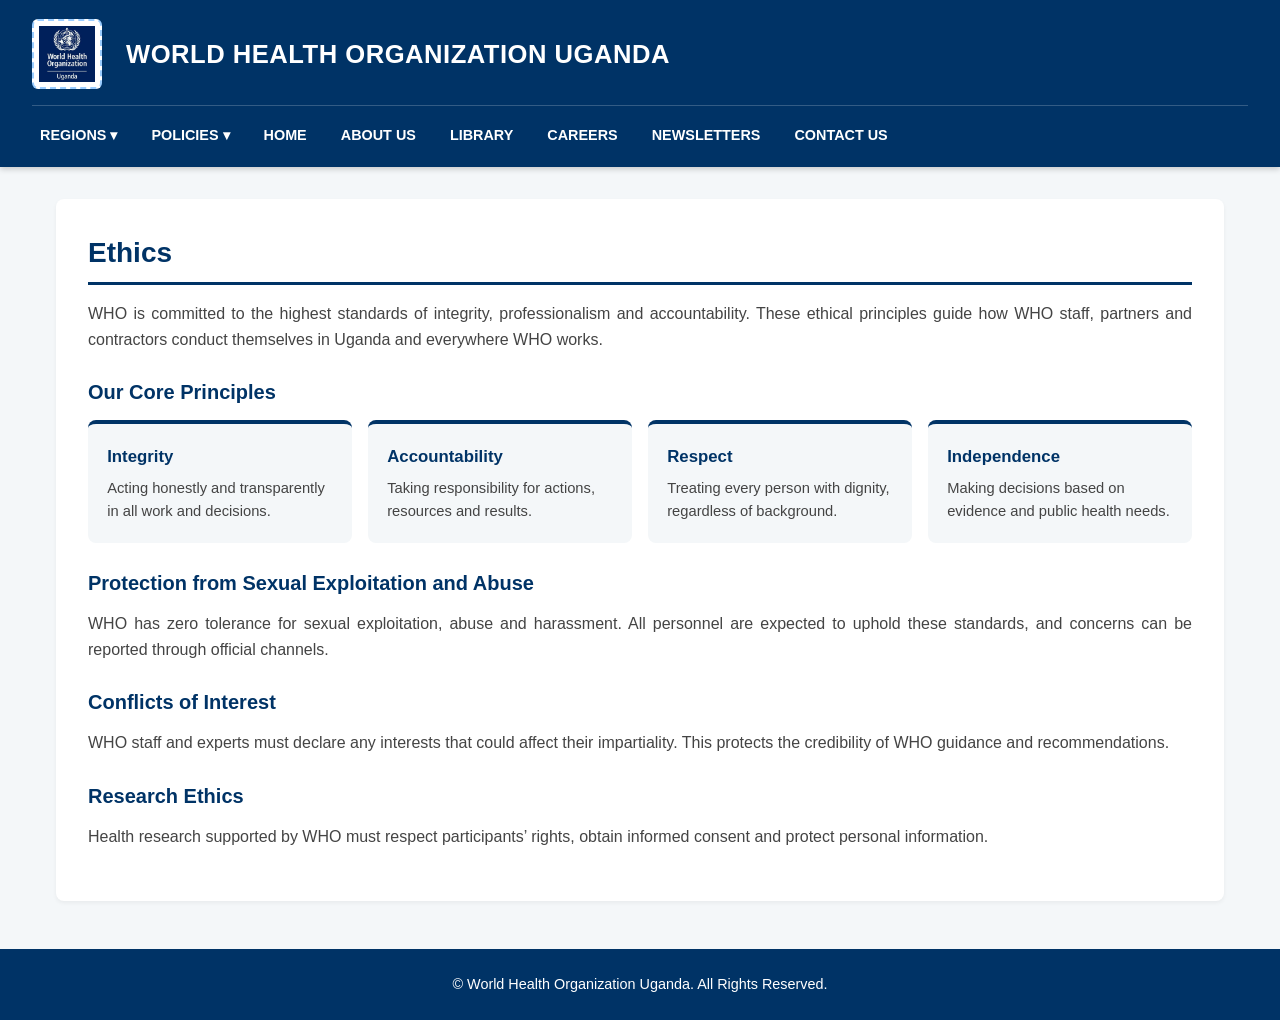
<file: ethics.html>
<!DOCTYPE html>
<html lang="en">
<head>
  <meta charset="UTF-8">
  <meta name="viewport" content="width=device-width, initial-scale=1.0">
  <title>Ethics - World Health Organization Uganda</title>
  <link rel="stylesheet" href="sytle.css">
</head>
<body>

  <!-- Header Section -->
  <header>
    <div class="header-top">
      <div class="brand-logo-slot">
        <img src="image/LOGO.png" alt="WHO Logo">
      </div>
      <div class="brand-title">
        <h1>World Health Organization Uganda</h1>
      </div>
    </div>

    <!-- Navigation Bar -->
    <nav>
      <ul>
        <li class="nav-item">
          <a href="#">REGIONS &#9662;</a>
          <div class="dropdown">
            <a href="africa.html">AFRICA</a>
            <a href="america.html">AMERICA</a>
          </div>
        </li>
        <li class="nav-item">
          <a href="#">POLICIES &#9662;</a>
          <div class="dropdown">
            <a href="ethics.html" aria-current="page">ETHICS</a>
            <a href="cyber_security.html">CYBER SECURITY</a>
          </div>
        </li>
        <li><a href="index.html">HOME</a></li>
        <li><a href="about_us.html">ABOUT US</a></li>
        <li><a href="library.html">LIBRARY</a></li>
        <li><a href="careers.html">CAREERS</a></li>
        <li><a href="newsletters.html">NEWSLETTERS</a></li>
        <li><a href="contact_us.html">CONTACT US</a></li>
      </ul>
    </nav>
  </header>

  <!-- Main Content -->
  <div class="container">
    <main>
      <h2>Ethics</h2>

      <p>WHO is committed to the highest standards of integrity, professionalism and accountability. These ethical principles guide how WHO staff, partners and contractors conduct themselves in Uganda and everywhere WHO works.</p>
      <h3>Our Core Principles</h3>
      <div class="card-grid">
        <div class="info-card"><h4>Integrity</h4><p>Acting honestly and transparently in all work and decisions.</p></div>
        <div class="info-card"><h4>Accountability</h4><p>Taking responsibility for actions, resources and results.</p></div>
        <div class="info-card"><h4>Respect</h4><p>Treating every person with dignity, regardless of background.</p></div>
        <div class="info-card"><h4>Independence</h4><p>Making decisions based on evidence and public health needs.</p></div>
      </div>
      <h3>Protection from Sexual Exploitation and Abuse</h3>
      <p>WHO has zero tolerance for sexual exploitation, abuse and harassment. All personnel are expected to uphold these standards, and concerns can be reported through official channels.</p>
      <h3>Conflicts of Interest</h3>
      <p>WHO staff and experts must declare any interests that could affect their impartiality. This protects the credibility of WHO guidance and recommendations.</p>
      <h3>Research Ethics</h3>
      <p>Health research supported by WHO must respect participants&rsquo; rights, obtain informed consent and protect personal information.</p>

    </main>
  </div>

  <!-- Footer -->
  <footer>
    <p>&copy; World Health Organization Uganda. All Rights Reserved.</p>
  </footer>

</body>
</html>
</file>
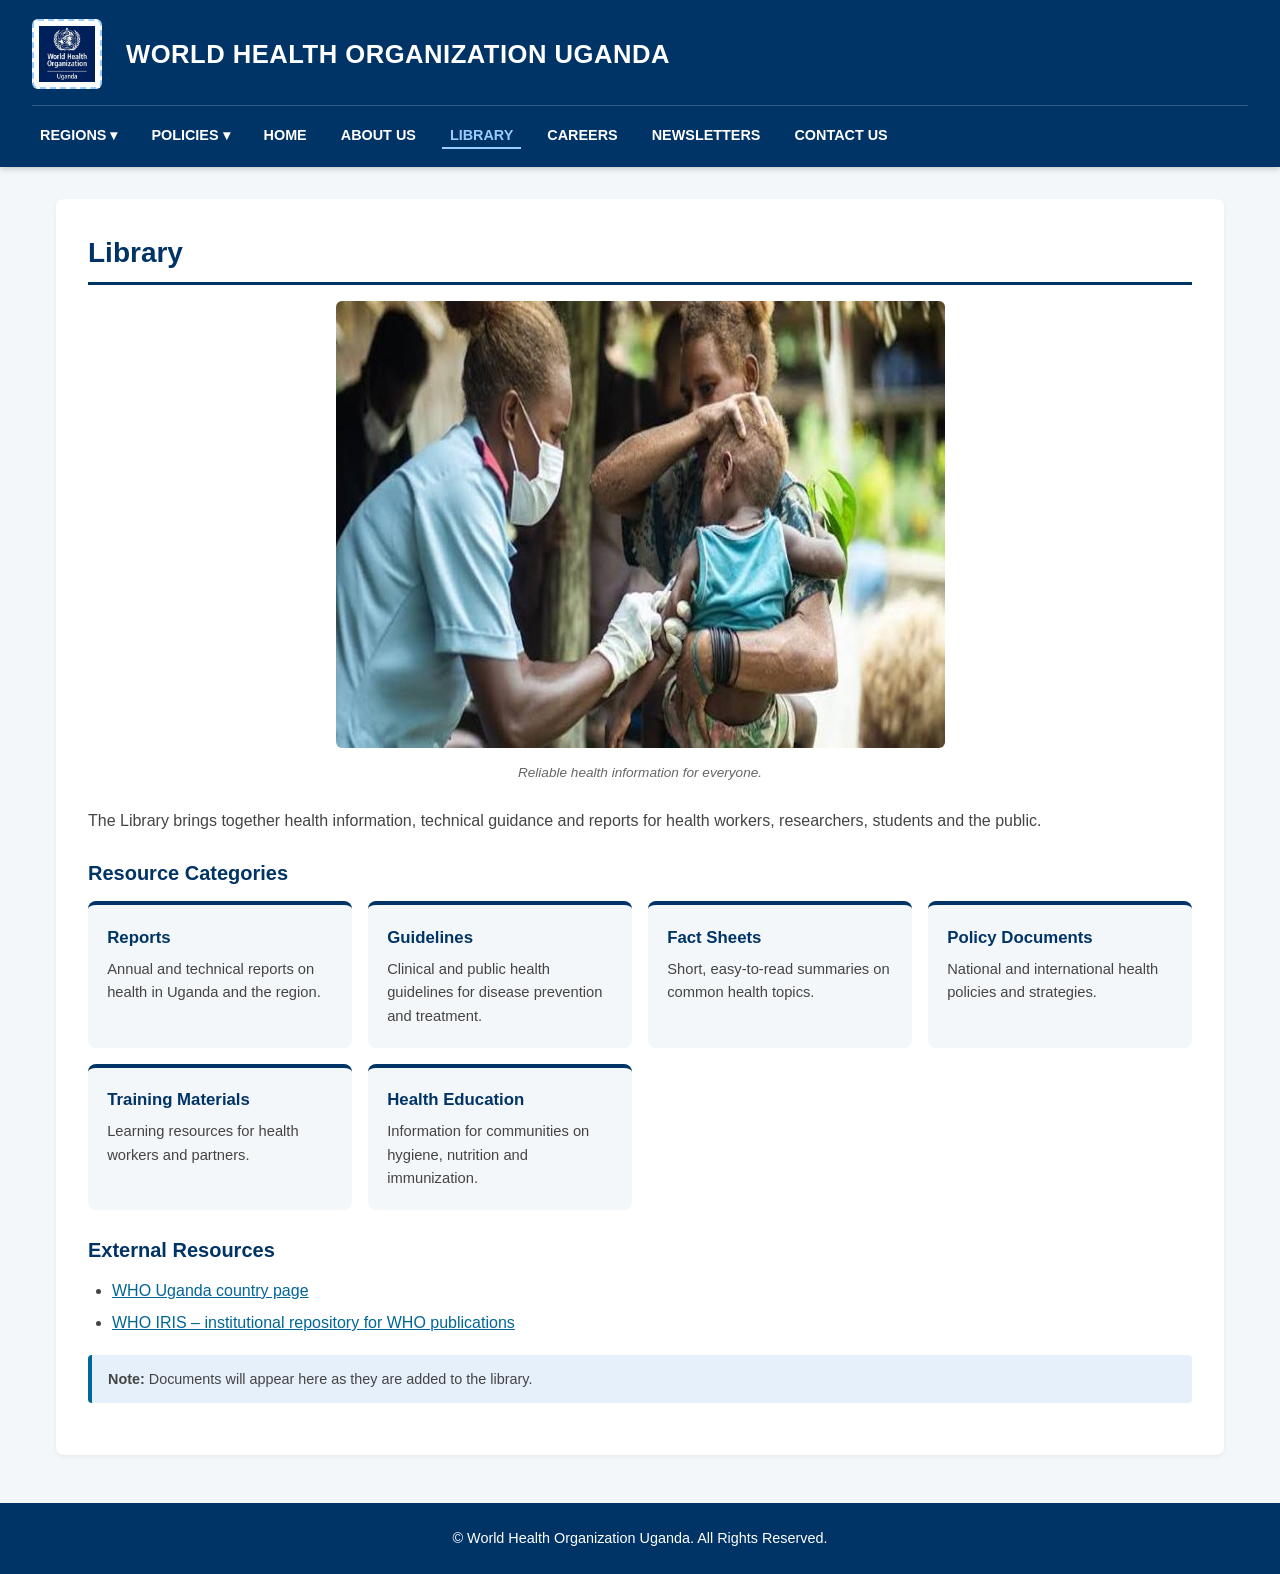
<file: library.html>
<!DOCTYPE html>
<html lang="en">
<head>
  <meta charset="UTF-8">
  <meta name="viewport" content="width=device-width, initial-scale=1.0">
  <title>Library - World Health Organization Uganda</title>
  <link rel="stylesheet" href="sytle.css">
</head>
<body>

  <!-- Header Section -->
  <header>
    <div class="header-top">
      <div class="brand-logo-slot">
        <img src="image/LOGO.png" alt="WHO Logo">
      </div>
      <div class="brand-title">
        <h1>World Health Organization Uganda</h1>
      </div>
    </div>

    <!-- Navigation Bar -->
    <nav>
      <ul>
        <li class="nav-item">
          <a href="#">REGIONS &#9662;</a>
          <div class="dropdown">
            <a href="africa.html">AFRICA</a>
            <a href="america.html">AMERICA</a>
          </div>
        </li>
        <li class="nav-item">
          <a href="#">POLICIES &#9662;</a>
          <div class="dropdown">
            <a href="ethics.html">ETHICS</a>
            <a href="cyber_security.html">CYBER SECURITY</a>
          </div>
        </li>
        <li><a href="index.html">HOME</a></li>
        <li><a href="about_us.html">ABOUT US</a></li>
        <li><a href="library.html" aria-current="page">LIBRARY</a></li>
        <li><a href="careers.html">CAREERS</a></li>
        <li><a href="newsletters.html">NEWSLETTERS</a></li>
        <li><a href="contact_us.html">CONTACT US</a></li>
      </ul>
    </nav>
  </header>

  <!-- Main Content -->
  <div class="container">
    <main>
      <h2>Library</h2>

      <div class="about-image">
        <img src="image/Picture2.jpg" alt="Reliable health information for everyone.">
        <p class="image-caption">Reliable health information for everyone.</p>
      </div>

      <p>The Library brings together health information, technical guidance and reports for health workers, researchers, students and the public.</p>
      <h3>Resource Categories</h3>
      <div class="card-grid">
        <div class="info-card"><h3>Reports</h3><p>Annual and technical reports on health in Uganda and the region.</p></div>
        <div class="info-card"><h3>Guidelines</h3><p>Clinical and public health guidelines for disease prevention and treatment.</p></div>
        <div class="info-card"><h3>Fact Sheets</h3><p>Short, easy-to-read summaries on common health topics.</p></div>
        <div class="info-card"><h3>Policy Documents</h3><p>National and international health policies and strategies.</p></div>
        <div class="info-card"><h3>Training Materials</h3><p>Learning resources for health workers and partners.</p></div>
        <div class="info-card"><h3>Health Education</h3><p>Information for communities on hygiene, nutrition and immunization.</p></div>
      </div>

      <h3>External Resources</h3>
      <ul>
        <li><a href="https://www.who.int/countries/uga" target="_blank" rel="noopener">WHO Uganda country page</a></li>
        <li><a href="https://iris.who.int" target="_blank" rel="noopener">WHO IRIS &ndash; institutional repository for WHO publications</a></li>
      </ul>
<p class="notice"><strong>Note:</strong> Documents will appear here as they are added to the library.</p>

    </main>
  </div>

  <!-- Footer -->
  <footer>
    <p>&copy; World Health Organization Uganda. All Rights Reserved.</p>
  </footer>

</body>
</html>
</file>
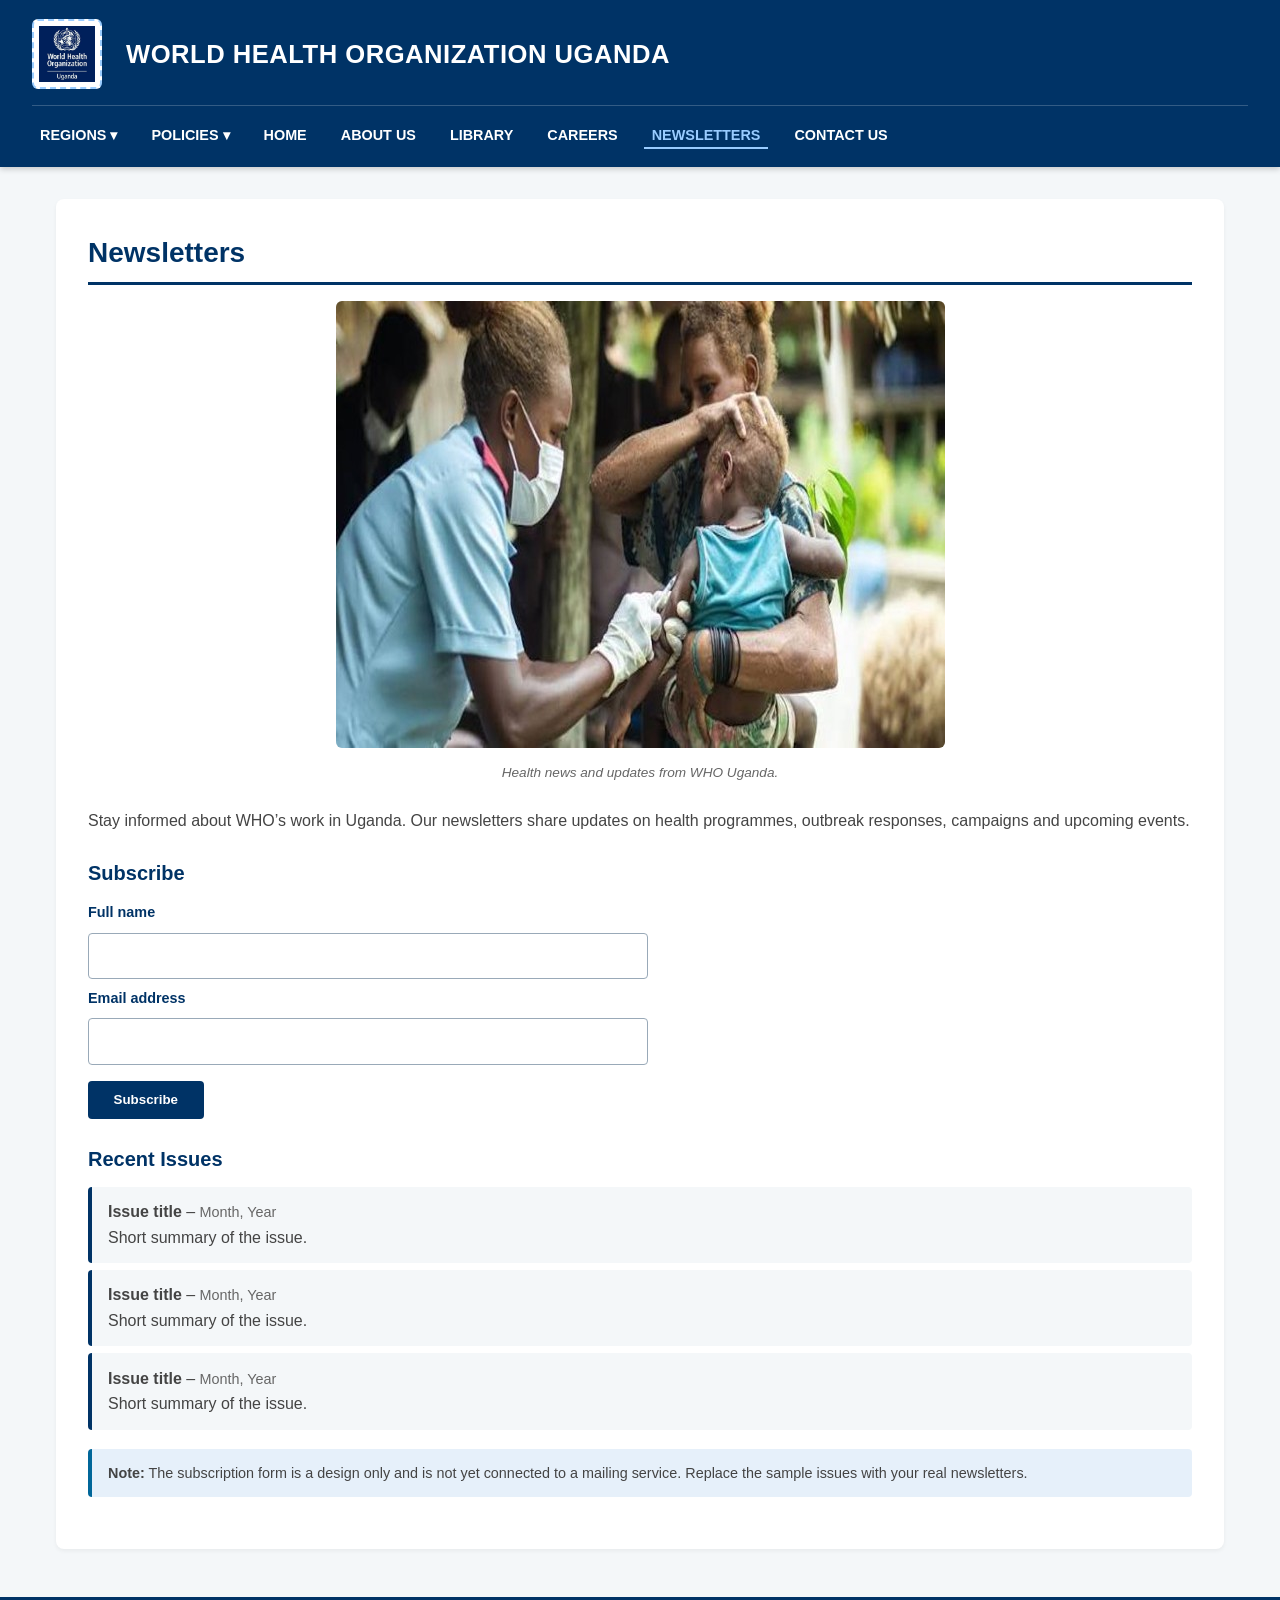
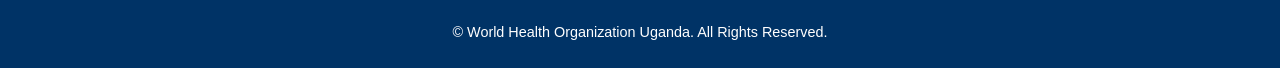
<file: newsletters.html>
<!DOCTYPE html>
<html lang="en">
<head>
  <meta charset="UTF-8">
  <meta name="viewport" content="width=device-width, initial-scale=1.0">
  <title>Newsletters - World Health Organization Uganda</title>
  <link rel="stylesheet" href="sytle.css">
</head>
<body>

  <!-- Header Section -->
  <header>
    <div class="header-top">
      <div class="brand-logo-slot">
        <img src="image/LOGO.png" alt="WHO Logo">
      </div>
      <div class="brand-title">
        <h1>World Health Organization Uganda</h1>
      </div>
    </div>

    <!-- Navigation Bar -->
    <nav>
      <ul>
        <li class="nav-item">
          <a href="#">REGIONS &#9662;</a>
          <div class="dropdown">
            <a href="africa.html">AFRICA</a>
            <a href="america.html">AMERICA</a>
          </div>
        </li>
        <li class="nav-item">
          <a href="#">POLICIES &#9662;</a>
          <div class="dropdown">
            <a href="ethics.html">ETHICS</a>
            <a href="cyber_security.html">CYBER SECURITY</a>
          </div>
        </li>
        <li><a href="index.html">HOME</a></li>
        <li><a href="about_us.html">ABOUT US</a></li>
        <li><a href="library.html">LIBRARY</a></li>
        <li><a href="careers.html">CAREERS</a></li>
        <li><a href="newsletters.html" aria-current="page">NEWSLETTERS</a></li>
        <li><a href="contact_us.html">CONTACT US</a></li>
      </ul>
    </nav>
  </header>

  <!-- Main Content -->
  <div class="container">
    <main>
      <h2>Newsletters</h2>

      <div class="about-image">
        <img src="image/Picture2.jpg" alt="Health news and updates from WHO Uganda.">
        <p class="image-caption">Health news and updates from WHO Uganda.</p>
      </div>

      <p>Stay informed about WHO&rsquo;s work in Uganda. Our newsletters share updates on health programmes, outbreak responses, campaigns and upcoming events.</p>
      <h3>Subscribe</h3>
      <form class="site-form" action="#" method="post">
        <label for="sub-name">Full name</label>
        <input type="text" id="sub-name" name="name" required>
        <label for="sub-email">Email address</label>
        <input type="email" id="sub-email" name="email" required>
        <button type="submit">Subscribe</button>
      </form>
      <h3>Recent Issues</h3>
      <ul class="issue-list">
        <li><strong>Issue title</strong> &ndash; <span>Month, Year</span><br>Short summary of the issue.</li>
        <li><strong>Issue title</strong> &ndash; <span>Month, Year</span><br>Short summary of the issue.</li>
        <li><strong>Issue title</strong> &ndash; <span>Month, Year</span><br>Short summary of the issue.</li>
      </ul>
<p class="notice"><strong>Note:</strong> The subscription form is a design only and is not yet connected to a mailing service. Replace the sample issues with your real newsletters.</p>

    </main>
  </div>

  <!-- Footer -->
  <footer>
    <p>&copy; World Health Organization Uganda. All Rights Reserved.</p>
  </footer>

</body>
</html>
</file>
<file: sytle.css>
/* CSS Reset & General Styles */
    * {
      box-sizing: border-box;
      margin: 0;
      padding: 0;
    }

    body {
      font-family: 'Segoe UI', Tahoma, Geneva, Verdana, sans-serif;
      line-height: 1.6;
      color: #222222;
      background-color: #f4f7f9;
    }

    /* Header & Navigation Bar */
    header {
      background-color: #003366;
      color: #ffffff;
      padding: 1.2rem 2rem;
      box-shadow: 0 2px 6px rgba(0, 0, 0, 0.2);
    }

    .header-top {
      display: flex;
      align-items: center;
      gap: 1.5rem;
      padding-bottom: 1rem;
      border-bottom: 1px solid rgba(255, 255, 255, 0.2);
    }

    .brand-logo-slot {
      width: 70px;
      height: 70px;
      background-color: #ffffff;
      color: #003366;
      border: 2px dashed #99ccff;
      border-radius: 6px;
      display: flex;
      align-items: center;
      justify-content: center;
      font-weight: bold;
      font-size: 0.75rem;
      text-align: center;
      padding: 5px;
    }

    .brand-title h1 {
      font-size: 1.6rem;
      text-transform: uppercase;
      letter-spacing: 0.5px;
    }

    .brand-title span {
      display: block;
      font-size: 1.1rem;
      font-weight: 300;
      color: #b3d9ff;
    }

    nav {
      margin-top: 1rem;
      
    }

    nav ul {
      display: flex;
      list-style: none;
      gap: 18px;
      flex-wrap: wrap;
    }

    .nav-item {
      position: relative;
    }

    nav a {
      color: #ffffff;
      text-decoration: none;
      font-weight: 600;
      font-size: 0.9rem;
      padding: 4px 8px;
      transition: color 0.2s ease-in-out;
      text-align: left;
      
    }

    nav a:hover {
      color: #99ccff;
    }

    .dropdown {
      display: none;
      position: absolute;
      top: 100%;
      left: 0;
      background-color: #004080;
      min-width: 150px;
      box-shadow: 0 4px 8px rgba(0,0,0,0.2);
      z-index: 100;
      border-radius: 4px;
      margin-top: 4px;
    }

    .dropdown a {
      display: block;
      padding: 8px 12px;
      border-bottom: 1px solid rgba(255, 255, 255, 0.1);
    }

    .nav-item:hover .dropdown {
      display: block;
    }

    /* Page Layout Grid */
    .container {
      max-width: 1200px;
      margin: 2rem auto;
      padding: 0 1rem;
      display: grid;
      grid-template-columns: 2.2fr 1fr;
      gap: 2rem;
    }

    /* Main Article Content */
    main {
      background: #ffffff;
      padding: 2rem;
      border-radius: 8px;
      box-shadow: 0 2px 4px rgba(0,0,0,0.05);
    }

    main h2 {
      color: #003366;
      margin-bottom: 1rem;
      font-size: 1.75rem;
      border-bottom: 3px solid #003366;
      padding-bottom: 0.4rem;
    }

    main p {
      margin-bottom: 1.2rem;
      color: #444444;
      text-align: justify;
      font-size: 1rem;
    }

    /* Image Slots / Placeholders */
    .image-slot {
      background-color: #e9ecef;
      border: 2px dashed #003366;
      border-radius: 6px;
      display: flex;
      flex-direction: column;
      align-items: center;
      justify-content: center;
      color: #003366;
      text-align: center;
      padding: 1.5rem;
      margin-bottom: 1.5rem;
      min-height: 250px;
    }

    .image-slot.small {
      min-height: 180px;
    }

    .image-slot span {
      font-weight: bold;
      font-size: 1.1rem;
      margin-bottom: 0.5rem;
    }

    .image-slot p {
      font-size: 0.85rem;
      color: #666;
      margin-bottom: 0;
      text-align: center;
    }

    /* Sidebar Content */
    aside {
      display: flex;
      flex-direction: column;
      gap: 1.5rem;
    }

    .toll-free-box {
      background-color: #e6f0fa;
      border: 2px solid #006699;
      padding: 1.5rem;
      border-radius: 8px;
      text-align: center;
    }

    .toll-free-box h4 {
      color: #003366;
      font-size: 1.1rem;
      margin-bottom: 0.5rem;
      letter-spacing: 0.5px;
    }

    .toll-free-number {
      font-size: 1.5rem;
      font-weight: bold;
      color: #006699;
    }

    .card {
      background: #ffffff;
      border-radius: 8px;
      padding: 1.5rem;
      box-shadow: 0 2px 4px rgba(0,0,0,0.05);
      border-top: 4px solid #003366;
    }

    /* Footer */
    footer {
      background-color: #003366;
      color: #ffffff;
      text-align: center;
      padding: 1.5rem;
      margin-top: 3rem;
      font-size: 0.9rem;
    }

    /* Responsive adjustments */
    @media (max-width: 850px) {
      .container {
        grid-template-columns: 1fr;
      }

      .header-top {
        flex-direction: column;
        align-items: flex-start;
      }
      .logo{
        top: 25px;
      }
       
    

    }

    

/* ===== Shared additions for all pages ===== */
.brand-logo-slot img { max-width: 100%; max-height: 100%; object-fit: contain; }

/* Pages with only a main column fill the full width */
.container > main:only-child { grid-column: 1 / -1; }

nav a[aria-current="page"] { color: #99ccff; border-bottom: 2px solid #99ccff; }

main h3 { color: #003366; font-size: 1.25rem; margin: 1.5rem 0 0.75rem; }
main h4 { color: #003366; font-size: 1.05rem; margin-bottom: 0.4rem; }
main ul { margin: 0 0 1.2rem 1.5rem; color: #444444; }
main li { margin-bottom: 0.4rem; }
main a { color: #006699; }
main a:hover { color: #003366; }

.about-image { margin-bottom: 1.5rem; text-align: center; }
.about-image img { max-width: 100%; height: auto; border-radius: 6px; }
.image-caption { font-size: 0.85rem; color: #666666; font-style: italic; text-align: center !important; margin-top: 0.4rem; }

.card-grid { display: grid; grid-template-columns: repeat(auto-fit, minmax(220px, 1fr)); gap: 1rem; margin-bottom: 1.5rem; }
.info-card { background: #f4f7f9; border-top: 4px solid #003366; border-radius: 8px; padding: 1.2rem; }
.info-card h3, .info-card h4 { margin: 0 0 0.4rem; font-size: 1.05rem; }
.info-card p { margin: 0; font-size: 0.92rem; text-align: left; }

.notice { background: #e6f0fa; border-left: 4px solid #006699; padding: 0.8rem 1rem; border-radius: 4px; font-size: 0.9rem; text-align: left !important; }

.site-form { display: flex; flex-direction: column; gap: 0.5rem; max-width: 560px; margin-bottom: 1.5rem; }
.site-form label { font-weight: 600; color: #003366; font-size: 0.9rem; }
.site-form input, .site-form textarea { padding: 0.6rem 0.8rem; border: 1px solid #99a9b8; border-radius: 4px; font: inherit; }
.site-form input:focus, .site-form textarea:focus { outline: 2px solid #006699; border-color: #006699; }
.site-form button { align-self: flex-start; margin-top: 0.5rem; background: #003366; color: #ffffff; border: 0; padding: 0.7rem 1.6rem; border-radius: 4px; font-weight: 600; cursor: pointer; }
.site-form button:hover { background: #004080; }

.issue-list { list-style: none; margin-left: 0; }
.issue-list li { background: #f4f7f9; border-left: 4px solid #003366; padding: 0.8rem 1rem; border-radius: 4px; }
.issue-list span { color: #666666; font-size: 0.9rem; }

/* Keep body images inside the content area (replaces fixed 1000px width) */
.pic { max-width: 100%; height: auto; }
</file>
